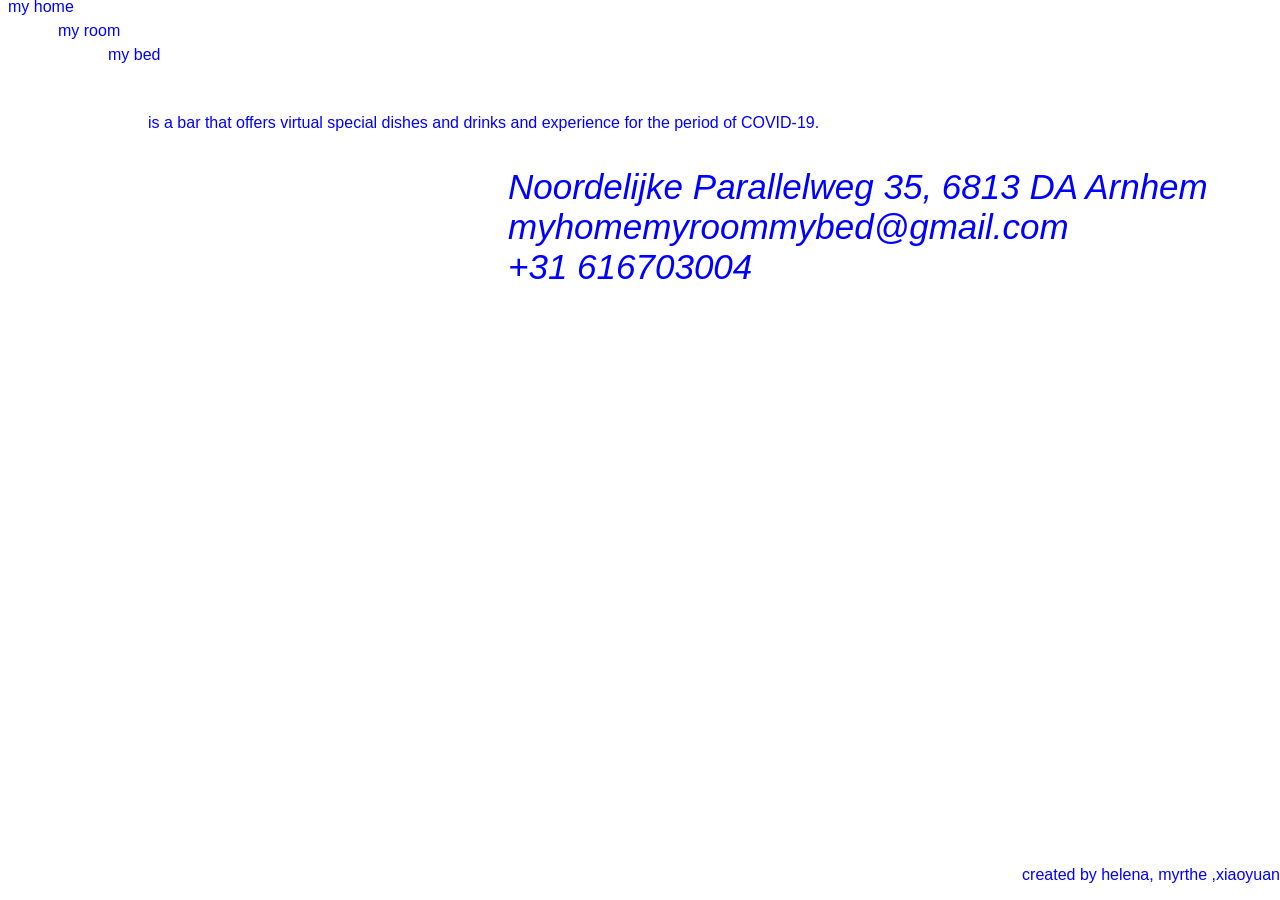
<file: index.html>
<!DOCTYPE html>
<html lang="en" dir="ltr">
  <head><link rel="stylesheet" href="style.css">
    <meta charset="utf-8">
    <title></title>
  </head>
  <body>

    <div class="title">
      <p>my home</p>

      <p>my room</p>

      <p>my bed</p>

    </div>
    <div class="intro">

      <p>is a bar that offers virtual special dishes and drinks and experience for the period of COVID-19.</p>


      <p>Noordelijke Parallelweg 35, 6813 DA Arnhem<br>myhomemyroommybed@gmail.com<br>+31 616703004</p>

        <p>created by helena, myrthe ,xiaoyuan</p>


    </div>

<div class="map">
  <iframe src="https://www.google.com/maps/embed?pb=!1m18!1m12!1m3!1d2457.0980016484223!2d5.889465451191046!3d51.986867379617166!2m3!1f0!2f0!3f0!3m2!1i1024!2i768!4f13.1!3m3!1m2!1s0x47c7a56c07444891%3A0x1a42158b1c1d6b6f!2smy%20home!5e0!3m2!1sen!2snl!4v1590876552611!5m2!1sen!2snl" frameborder="0" style="border:0;" allowfullscreen="" aria-hidden="false" tabindex="0"></iframe>
</div>




  </body>
</html>
</file>
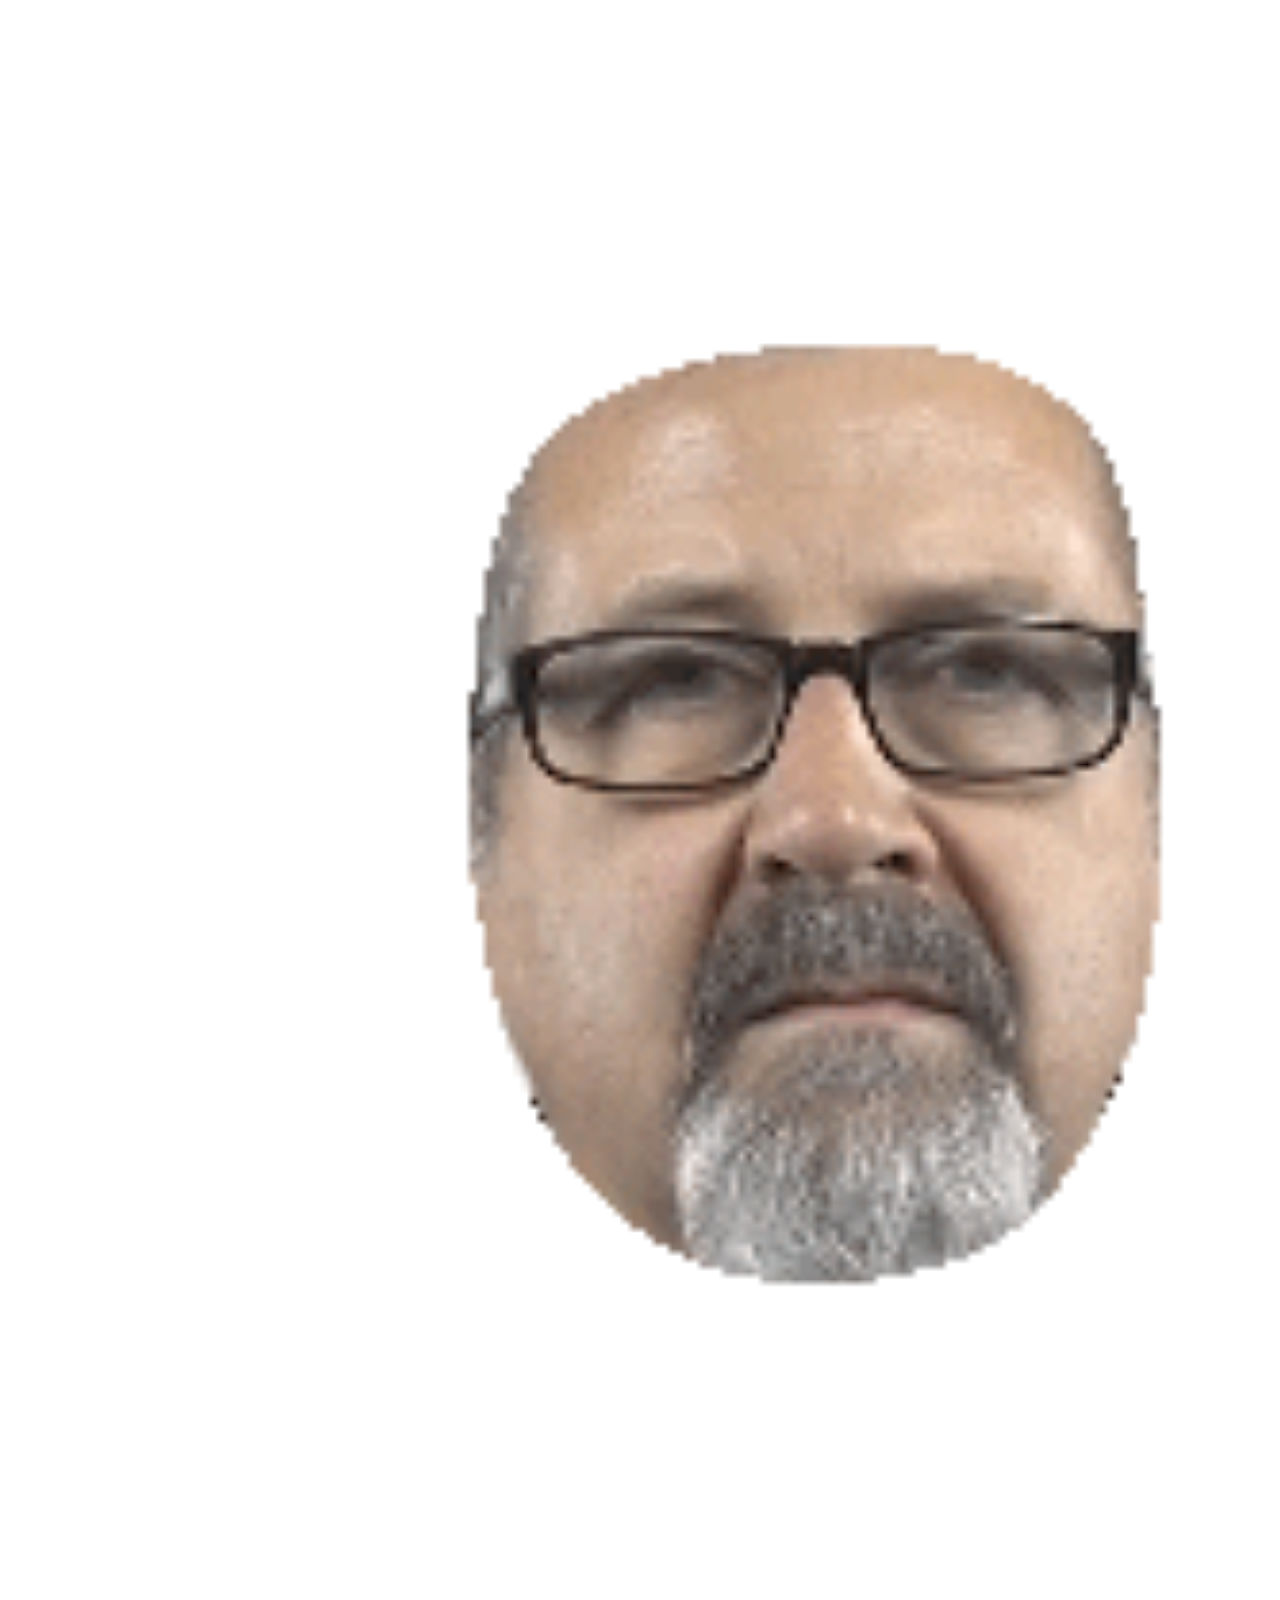
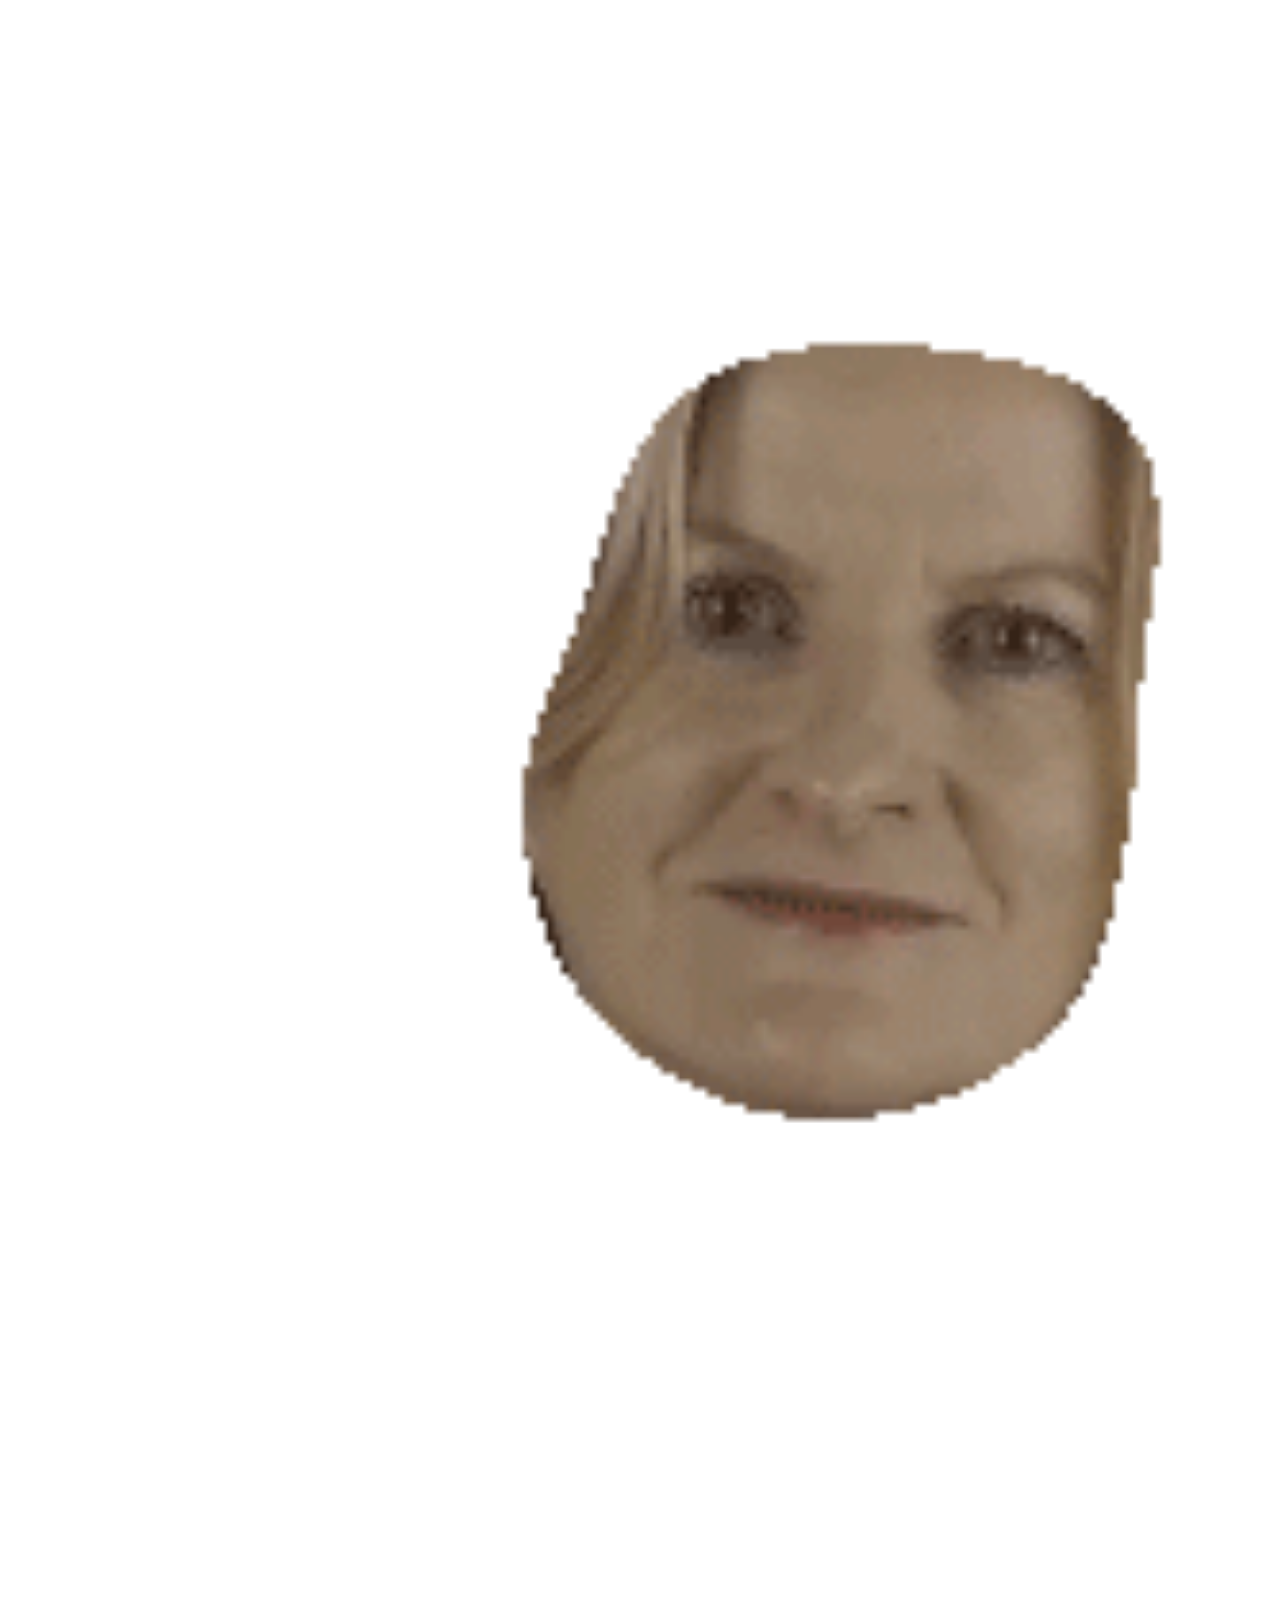
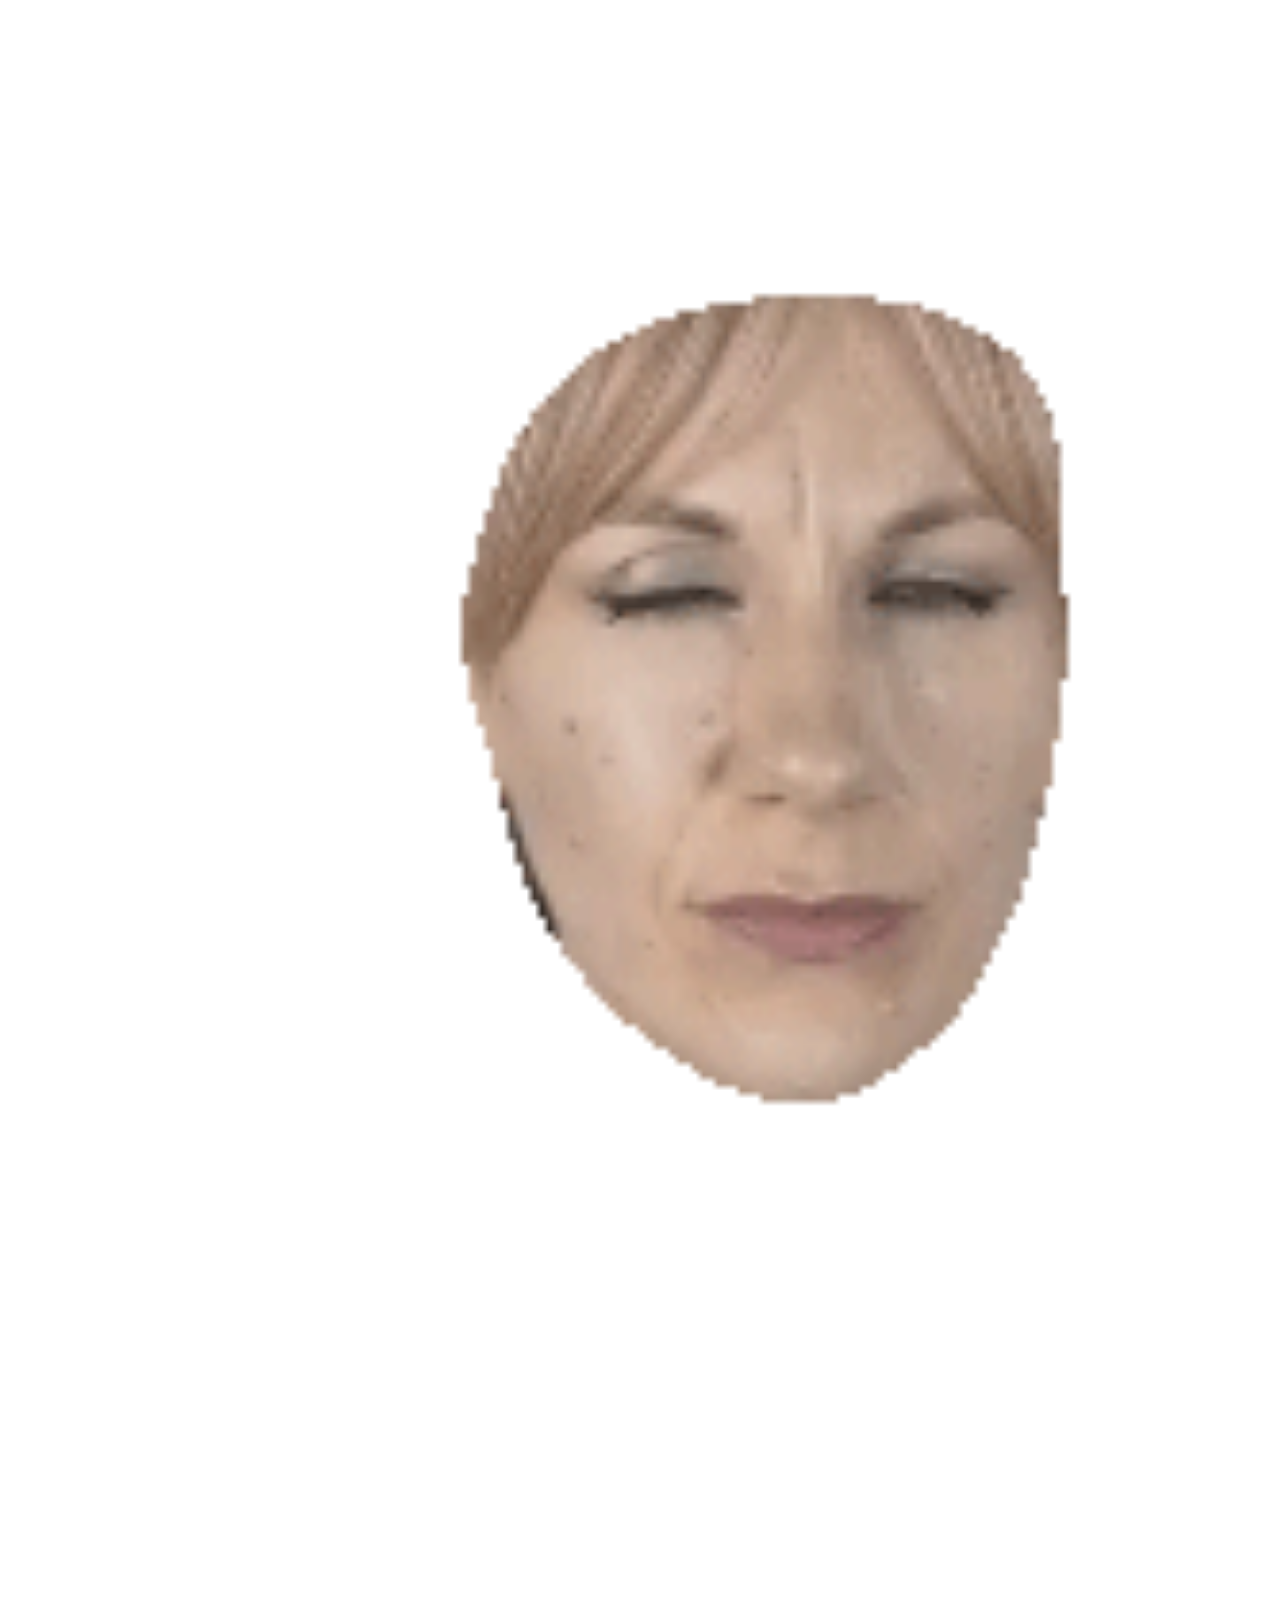
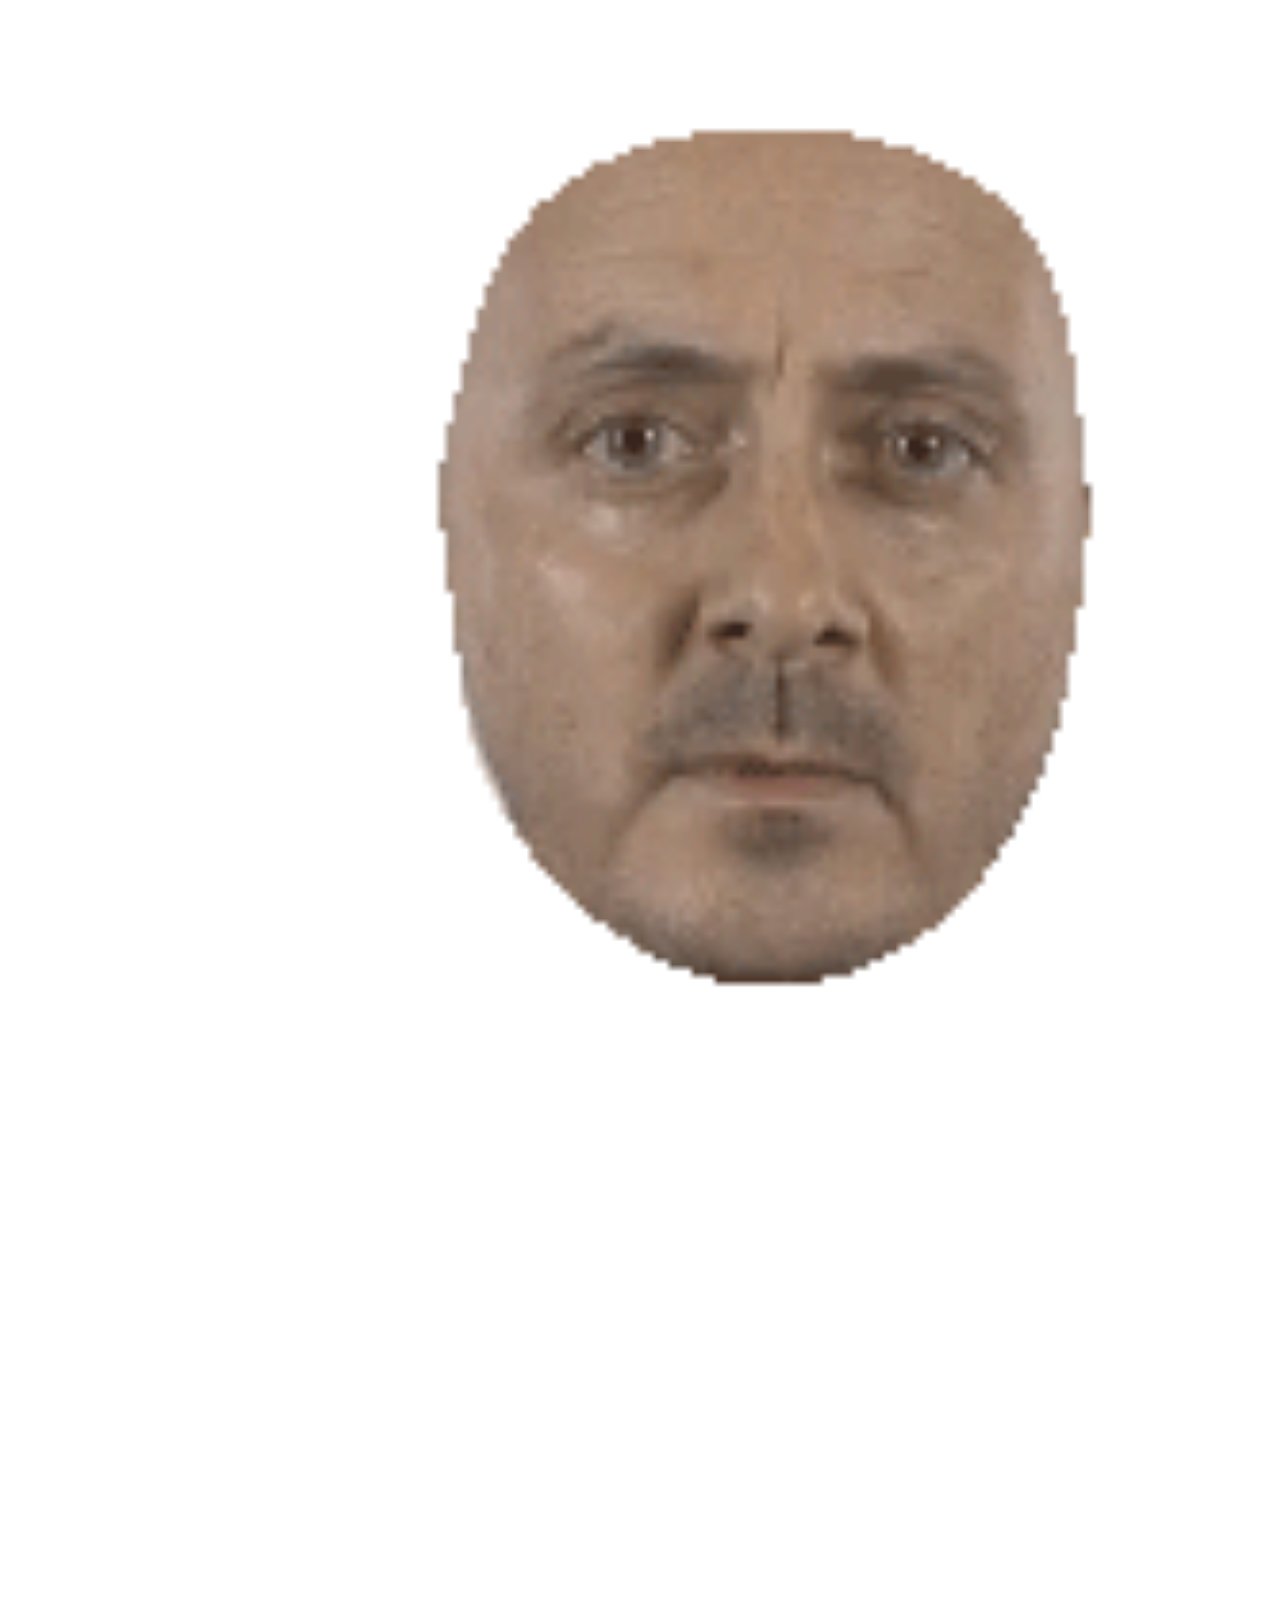
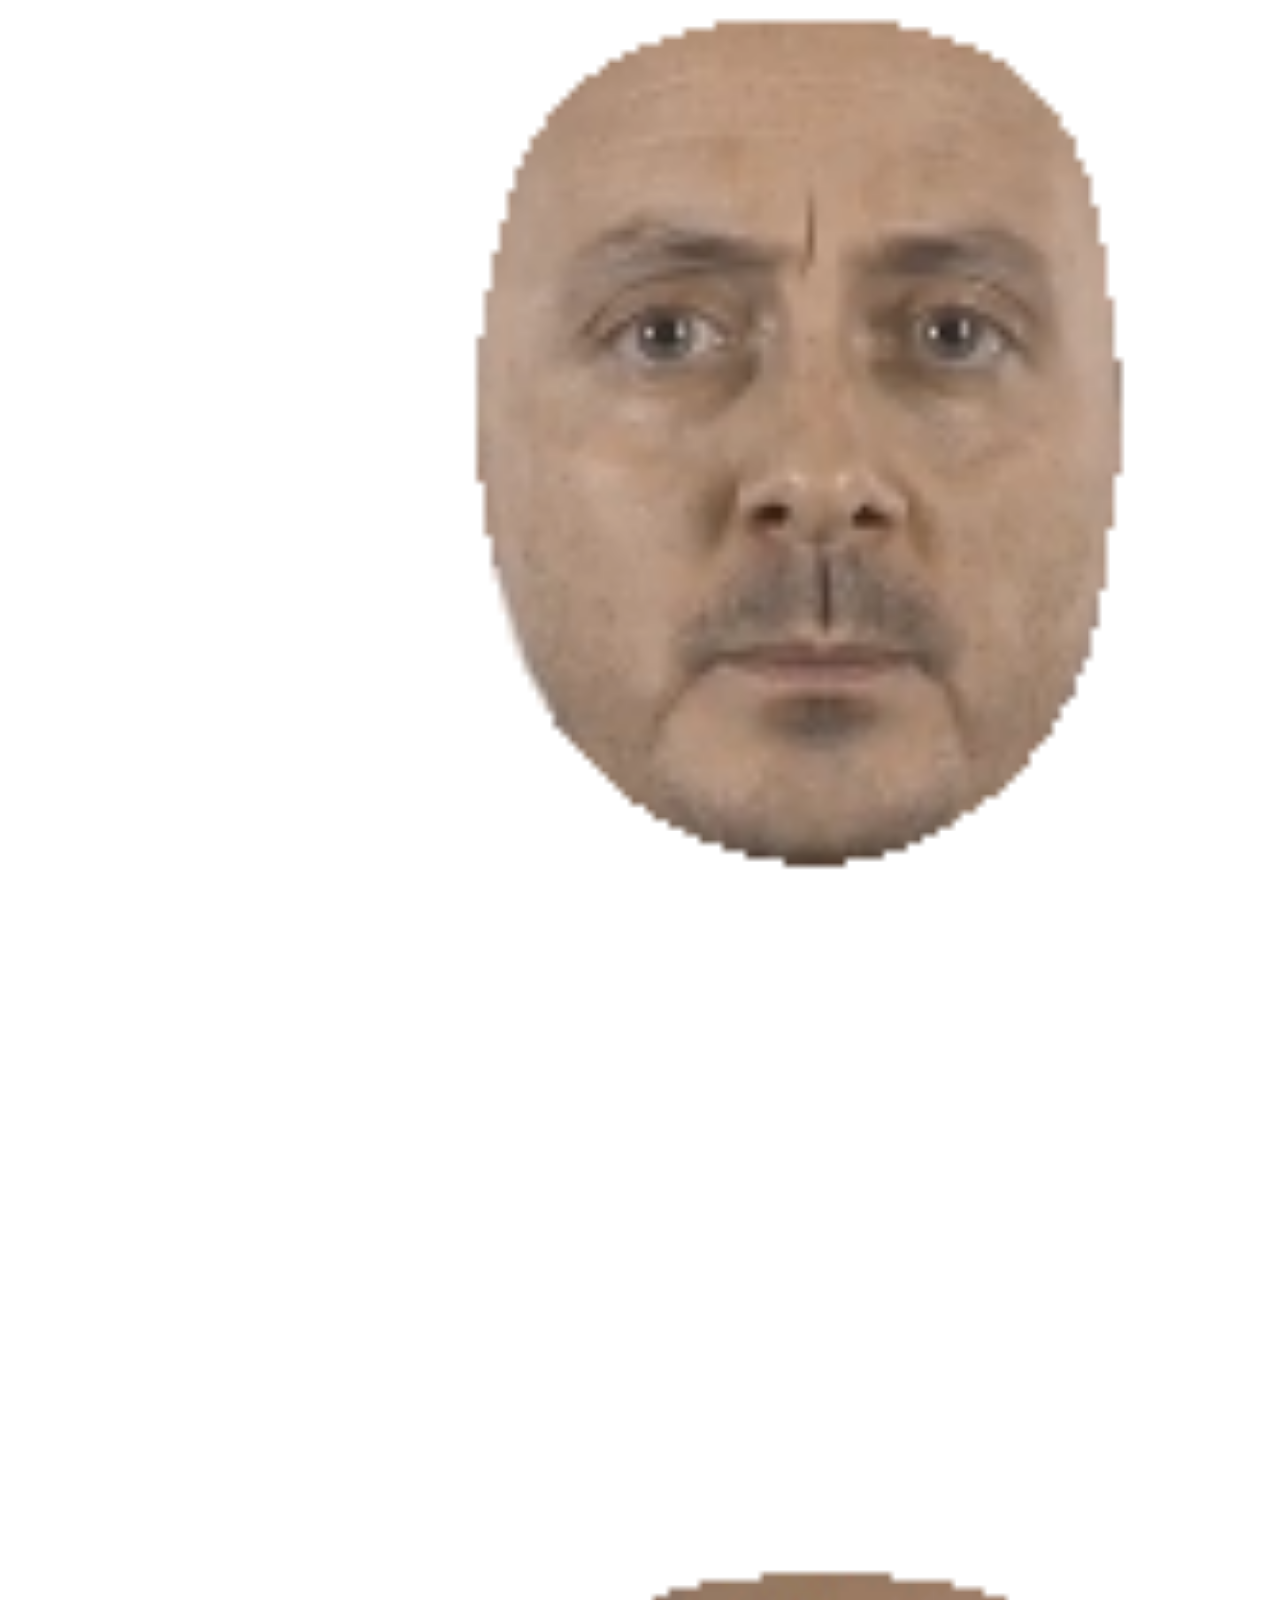
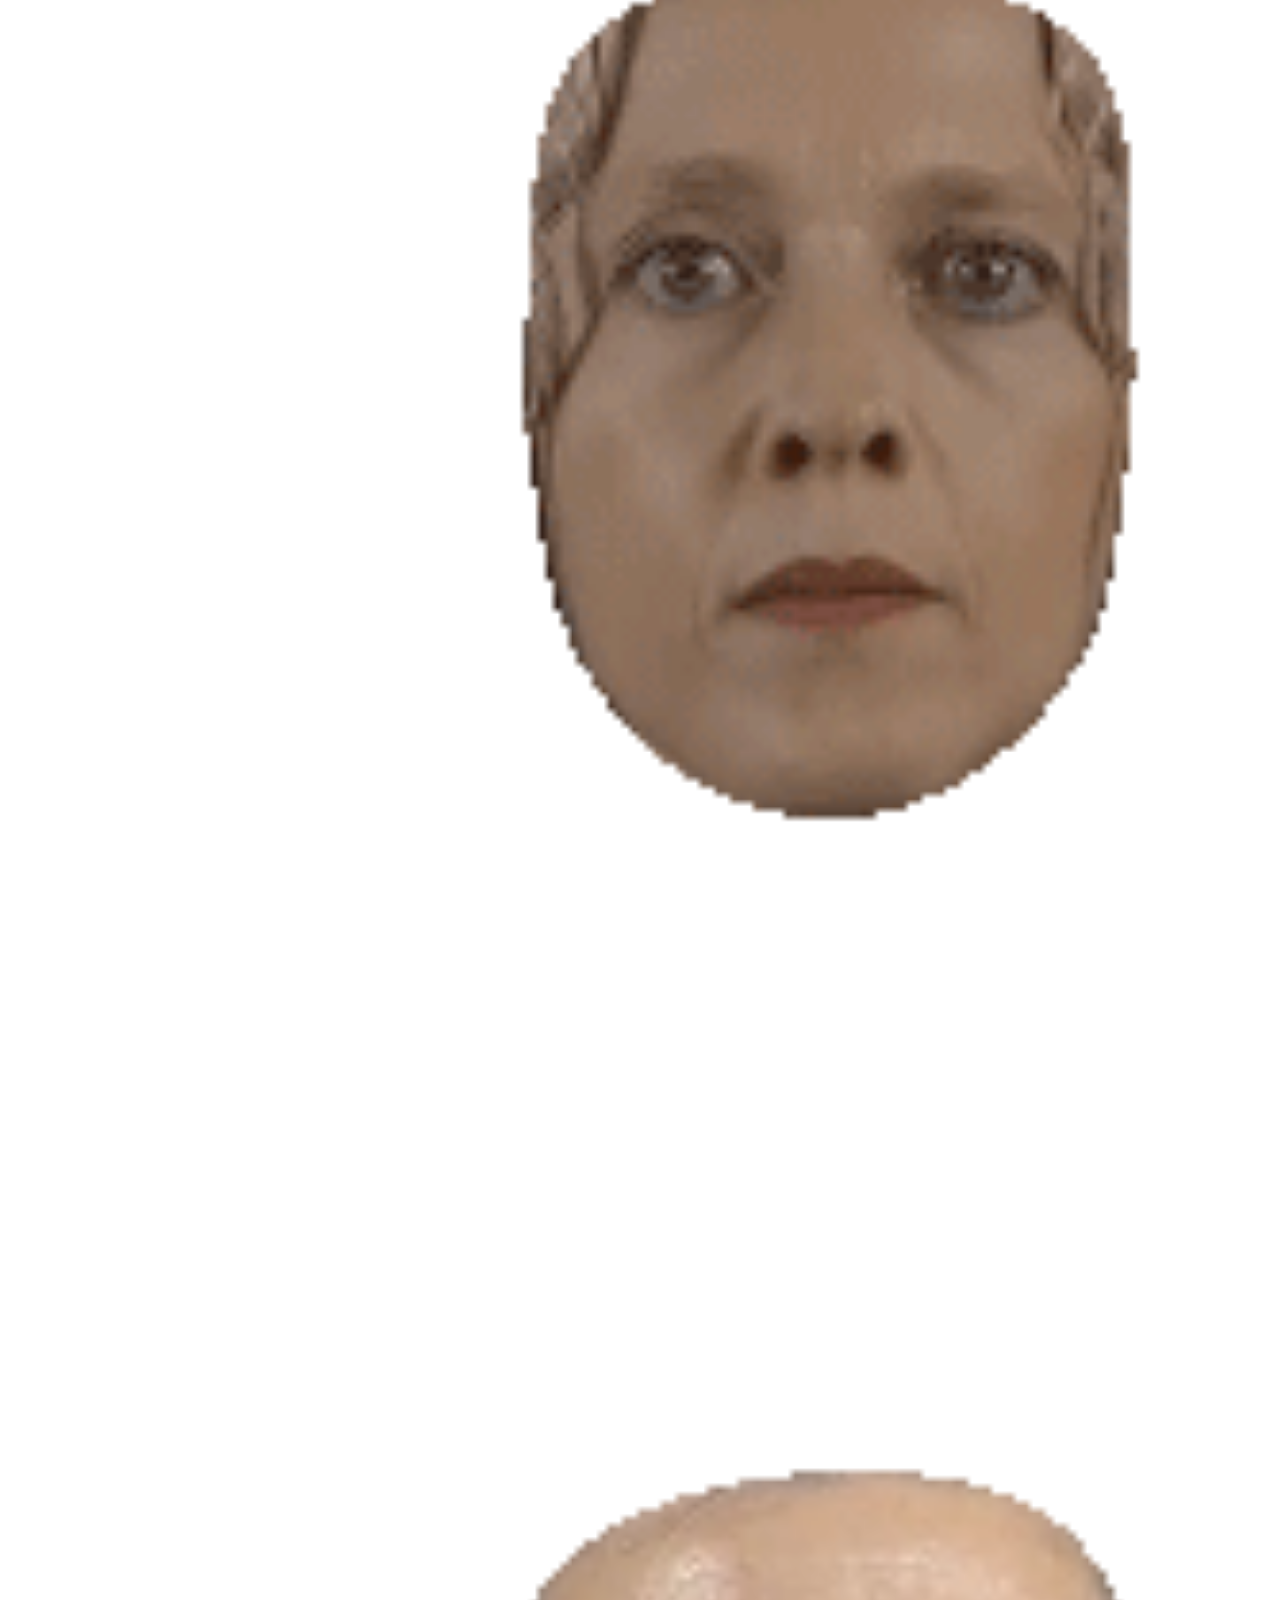
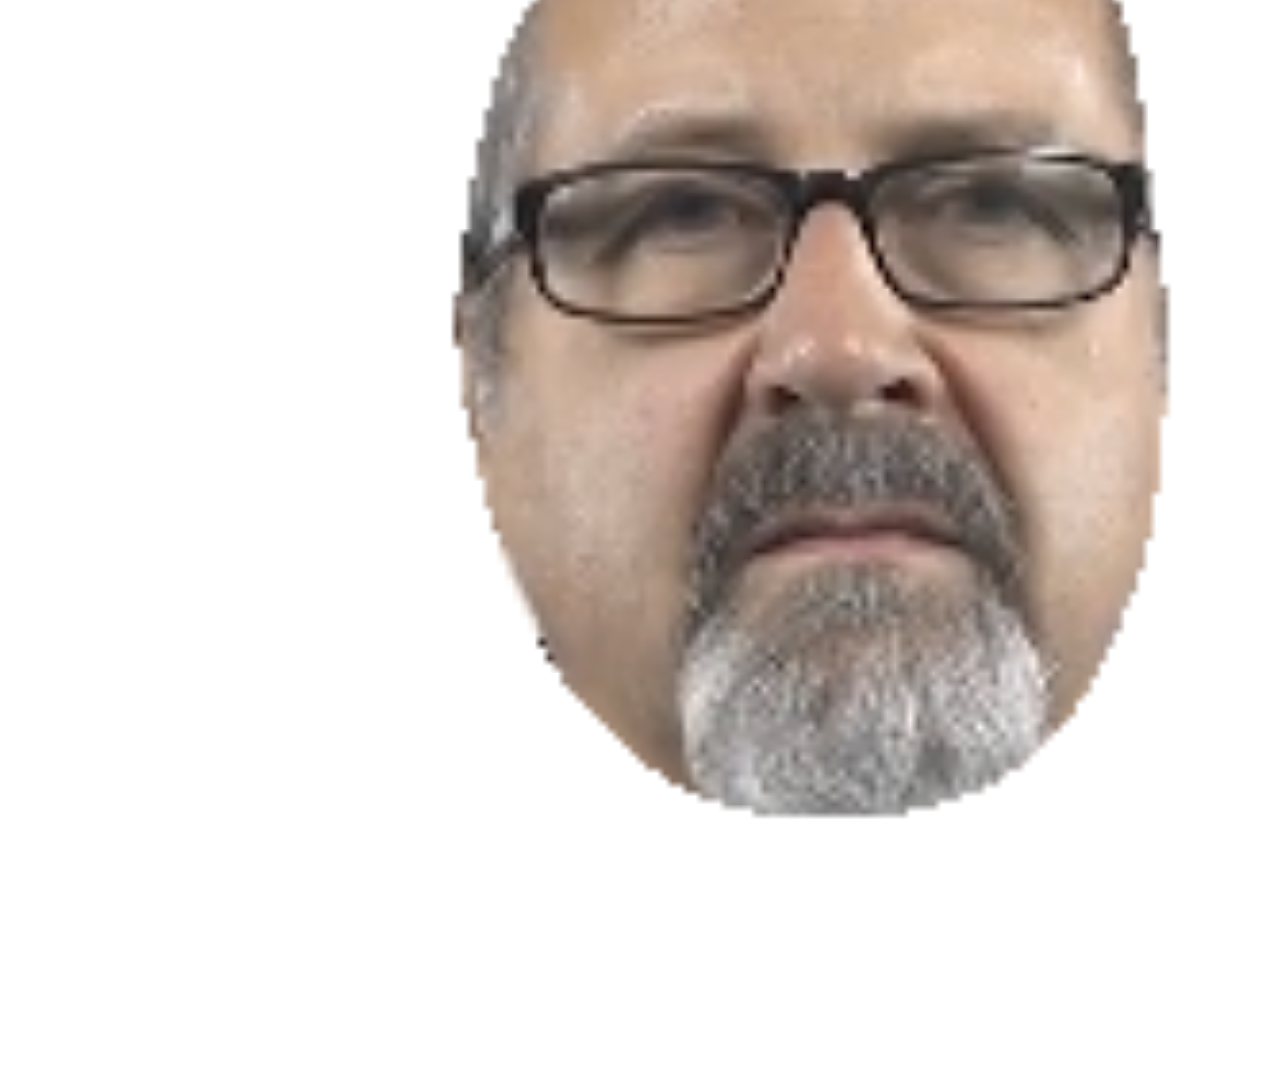
<file: a-b/index.html>
<!DOCTYPE html>
<html lang="en" dir="ltr">
  <head>

    <meta charset="utf-8">
    <title></title>
    <link rel="stylesheet" href="style.css">
  </head>
  <body>
 <div class = "a">
    <img class="static" src ="./png/i.png" value="PLAY" onmouseover="play(1)">
    <audio id="audio1" src="audio/i.mp3" ></audio>

    <img class="active" src ="./gif/i.gif" value="PLAY" onmouseover="play(1)">
    <audio id="audio1" src="audio/i.mp3" ></audio>
    </div>
<div class = "b">
       <img class="static" src ="./png/am.png" value="PLAY" onmouseover="play(2)">
       <audio id="audio2" src="audio/am.mp3" ></audio>

       <img class="active" src ="./gif/am.gif" value="PLAY" onmouseover="play(2)">
       <audio id="audio2" src="audio/am.mp3" ></audio>
</div>

<div class= "c">
          <img class="static" src ="./png/happy.png" value="PLAY" onmouseover="play(3)">
          <audio id="audio3" src="audio/happy.mp3" ></audio>

          <img class="active" src ="./gif/happy.gif" value="PLAY" onmouseover="play(3)">
          <audio id="audio3" src="audio/happy.mp3" ></audio>

</div>

<div calss= "d">
<img class="static" src ="./png/that.png" value="PLAY" onmouseover="play(4)">
<audio id="audio4" src="audio/that.mp3" ></audio>

<img class="active" src ="./gif/that.gif" value="PLAY" onmouseover="play(4)">
<audio id="audio4" src="audio/that.mp3" ></audio>
</div>

<div calss= "g">
<img class="static" src ="./png/you.png" value="PLAY" onmouseover="play(7)">
<audio id="audio7" src="audio/you.mp3" ></audio>

<img class="active" src ="./gif/you.gif" value="PLAY" onmouseover="play(7)">
<audio id="audio7" src="audio/you.mp3" ></audio>
</div>

<div calss= "e">
<img class="static" src ="./png/are.png" value="PLAY" onmouseover="play(5)">
<audio id="audio5" src="audio/are.mp3" ></audio>

<img class="active" src ="./gif/are.gif" value="PLAY" onmouseover="play(5)">
<audio id="audio5" src="audio/are.mp3" ></audio>
</div>

<div calss= "f">
<img class="static" src ="./png/here.png" value="PLAY" onmouseover="play(6)">
<audio id="audio6" src="audio/here.mp3" ></audio>

<img class="active" src ="./gif/here.gif" value="PLAY" onmouseover="play(6)">
<audio id="audio6" src="audio/here.mp3" ></audio>
</div>


  <script  src="sound.js"></script>
</body>
</file>
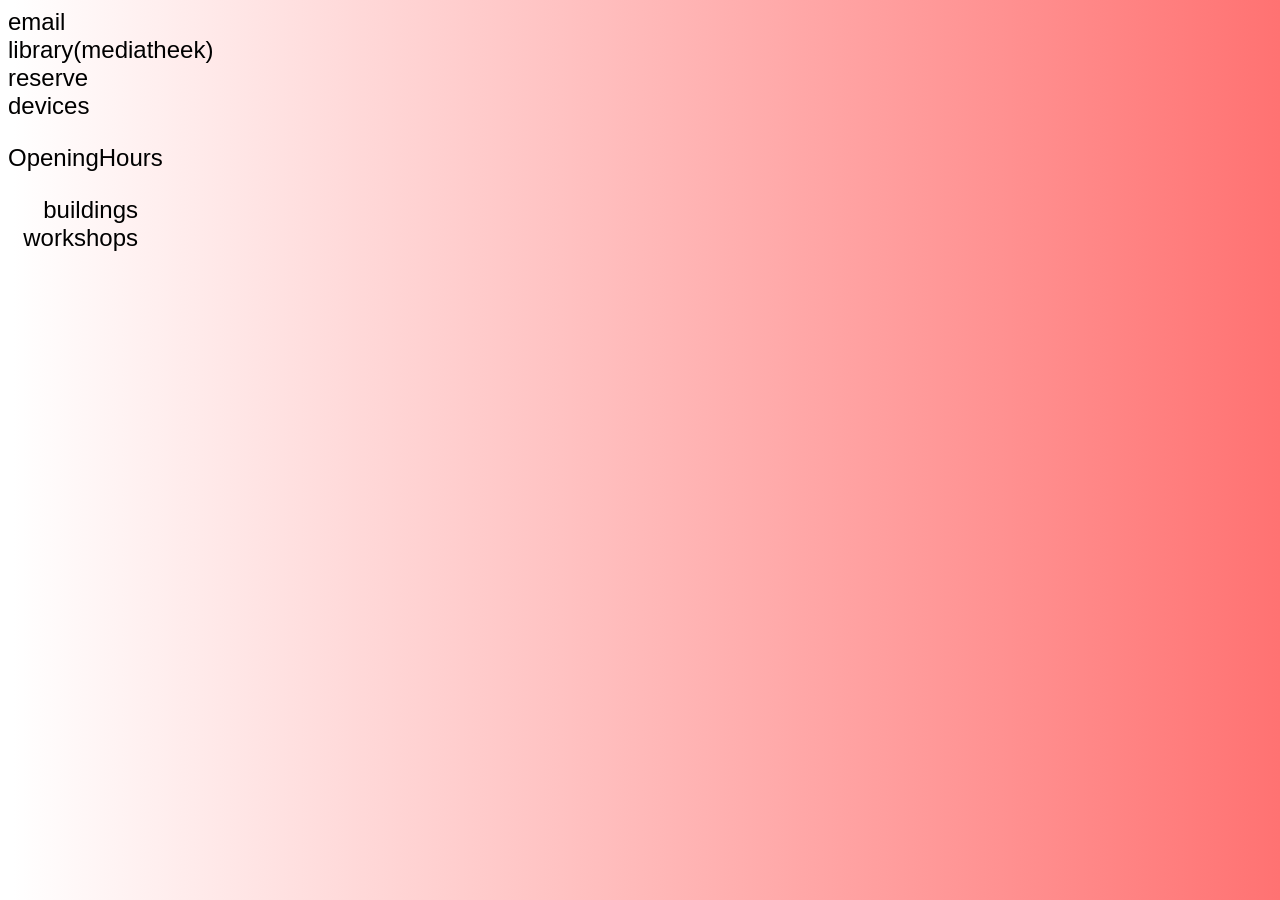
<file: artezinfo/index.html>
<!DOCTYPE html>
<html lang="en" dir="ltr">
  <head>
    <meta charset="utf-8">
    <title>ArtEZ info</title>
    <link rel="stylesheet" href="mystyle.css">
  </head>
  <body>
   <div class="nav">
     <a href="webmail.artez.nl">email</a>
     <a href="">library(mediatheek)</a>
     <a href="">reserve devices</a>

   </div>
   <div class="schedules">
     <p>OpeningHours</p>
     <a href="#">buildings</a>
     <a href="">workshops</a>

   </div>

  </body>
</html>
</file>
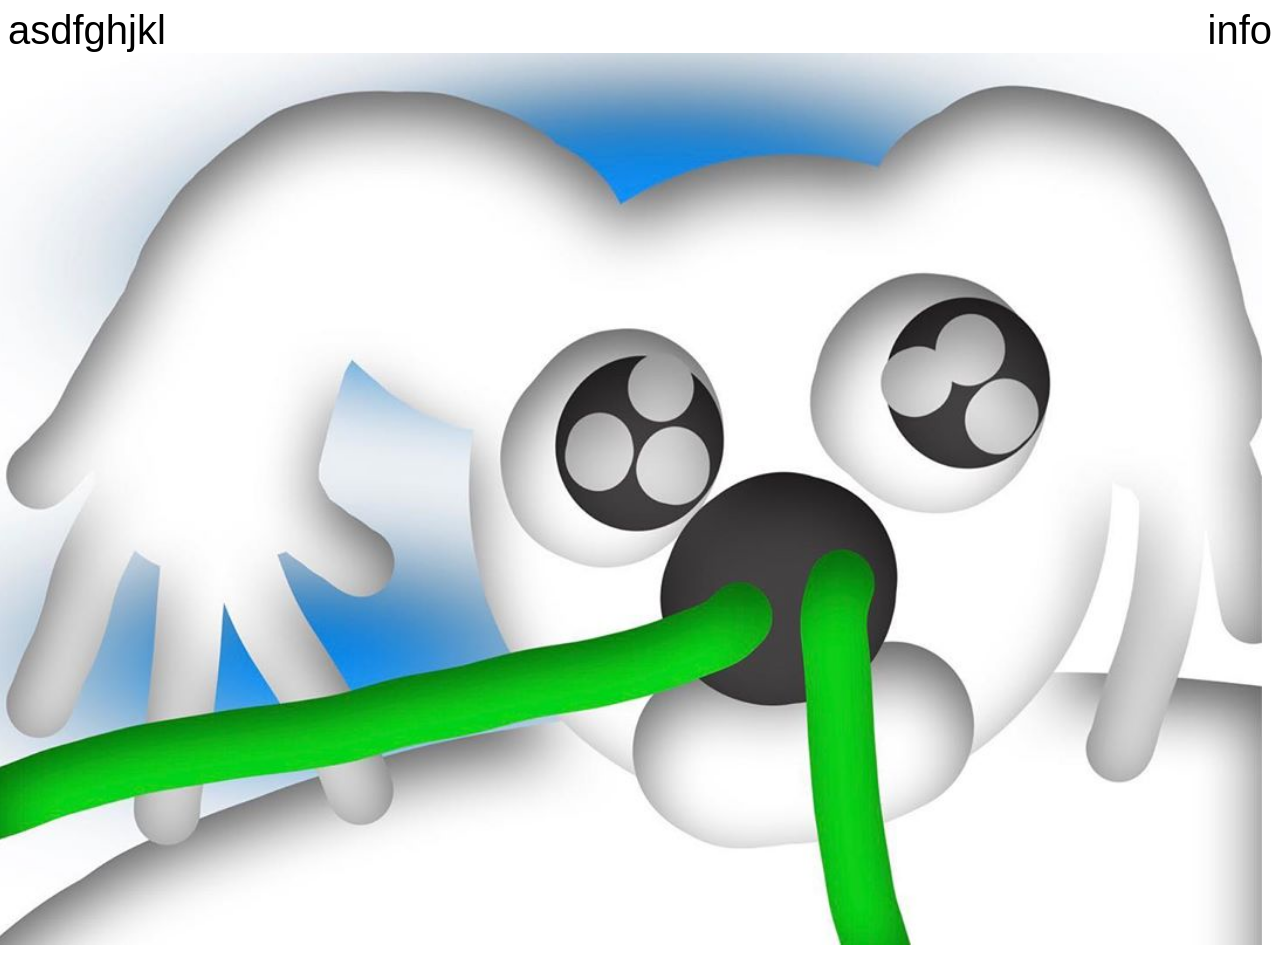
<file: asdfghjkl/index.html>
<!DOCTYPE html>
<html lang="en" dir="ltr">
  <head>
    <meta charset="utf-8">
    <title>asdfghjkl LAB </title>
    <link rel="stylesheet" href="style.css">
  </head>
  <body>
    <div class="nav">
      <a href="">asdfghjkl</a>
      <a class="right" href="info.html">info</a>

    </div>
<div class="works">
  <img src="i/3.jpg">

</div>


    </div>
  </body>
</html>
</file>
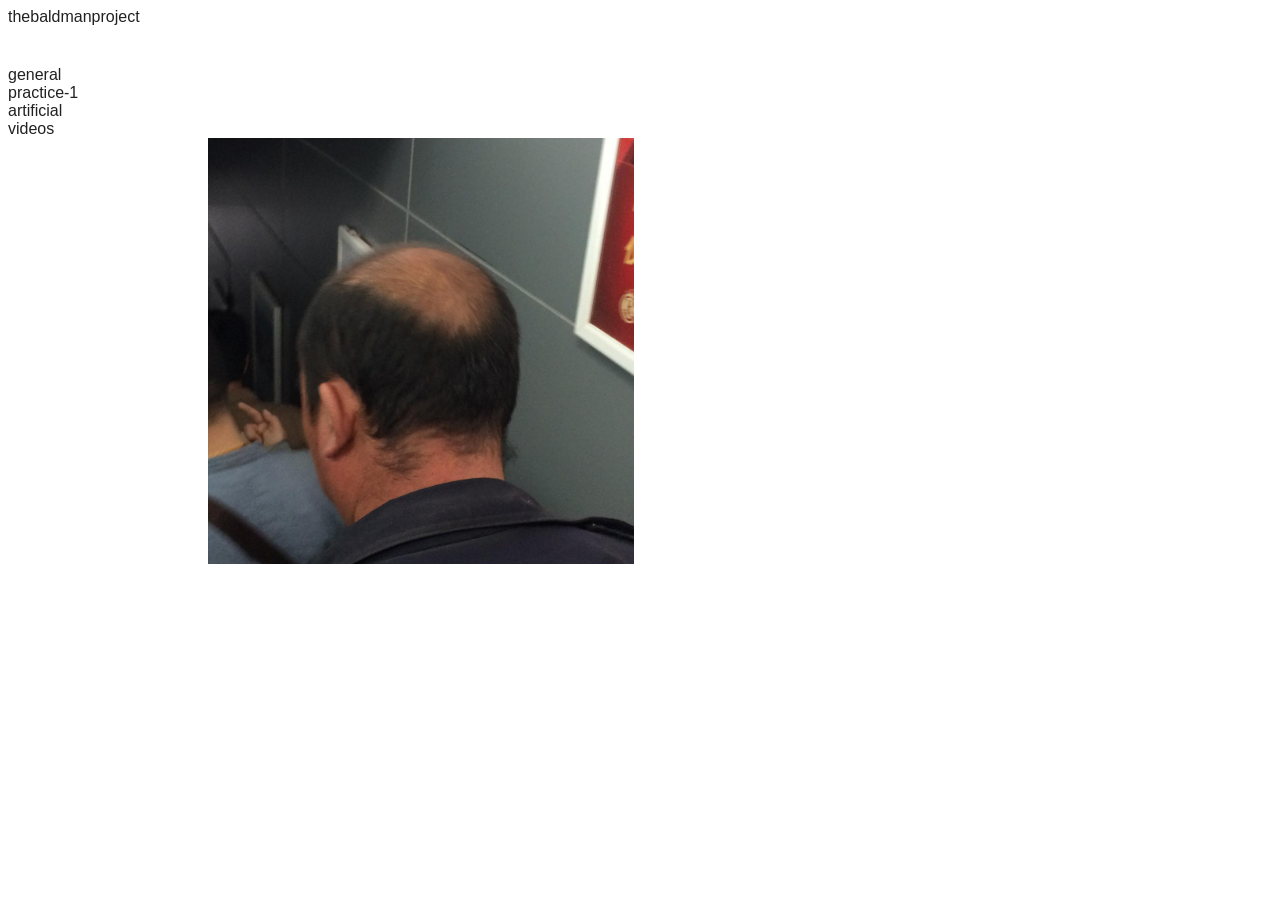
<file: baldmanproject/index.html>
<!DOCTYPE html>
<html lang="en" dir="ltr">
  <head>
    <link rel="stylesheet" href="style.css">
    <meta charset="utf-8">
    <title>thebaldmanproject</title>
  </head>
  <body>
    <div class="title">
      <a href="">thebaldmanproject</a>
      </div>
    <div class="nav">
      <a href="general.html">general</a>
      <a href="practice-1.html">practice-1</a>
      <a href="artificial.html">artificial</a>
      <a href="">videos</a>
      </div>
      <div class="content">
        <img src="i/1.jpg">
      </div>

  </body>
</html>
</file>
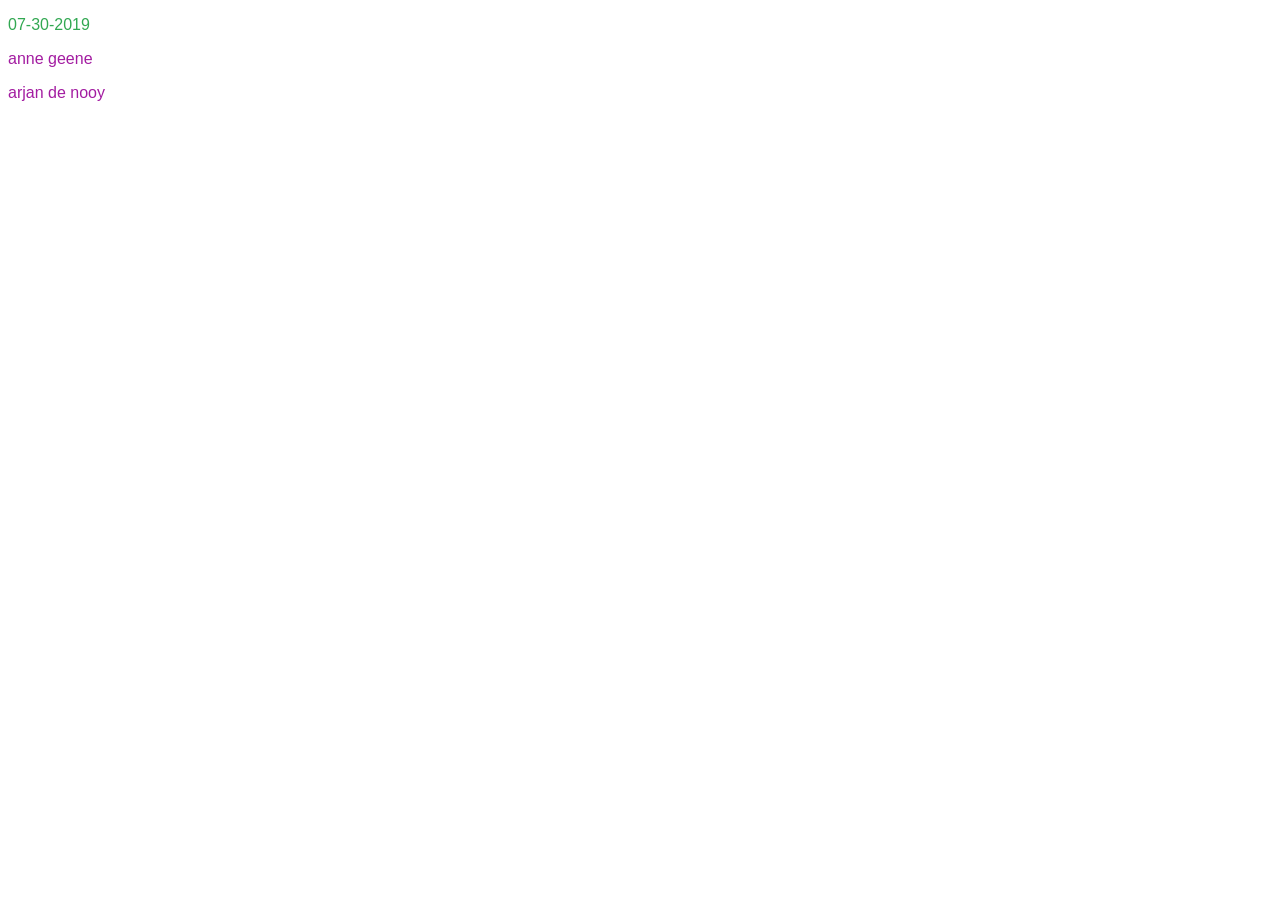
<file: diary/index.html>
<!DOCTYPE html>
<html lang="en" dir="ltr">
  <head>
    <link rel="stylesheet" href="style.css">
    <meta charset="utf-8">
    <title>my daily research</title>
  </head>
  <body>
<div class="time">
  <p>07-30-2019</p>
  </div>
  <div class="content">
    <p>anne geene</p>
    <p>arjan de nooy</p>

  </div>

  </body>
</html>
</file>
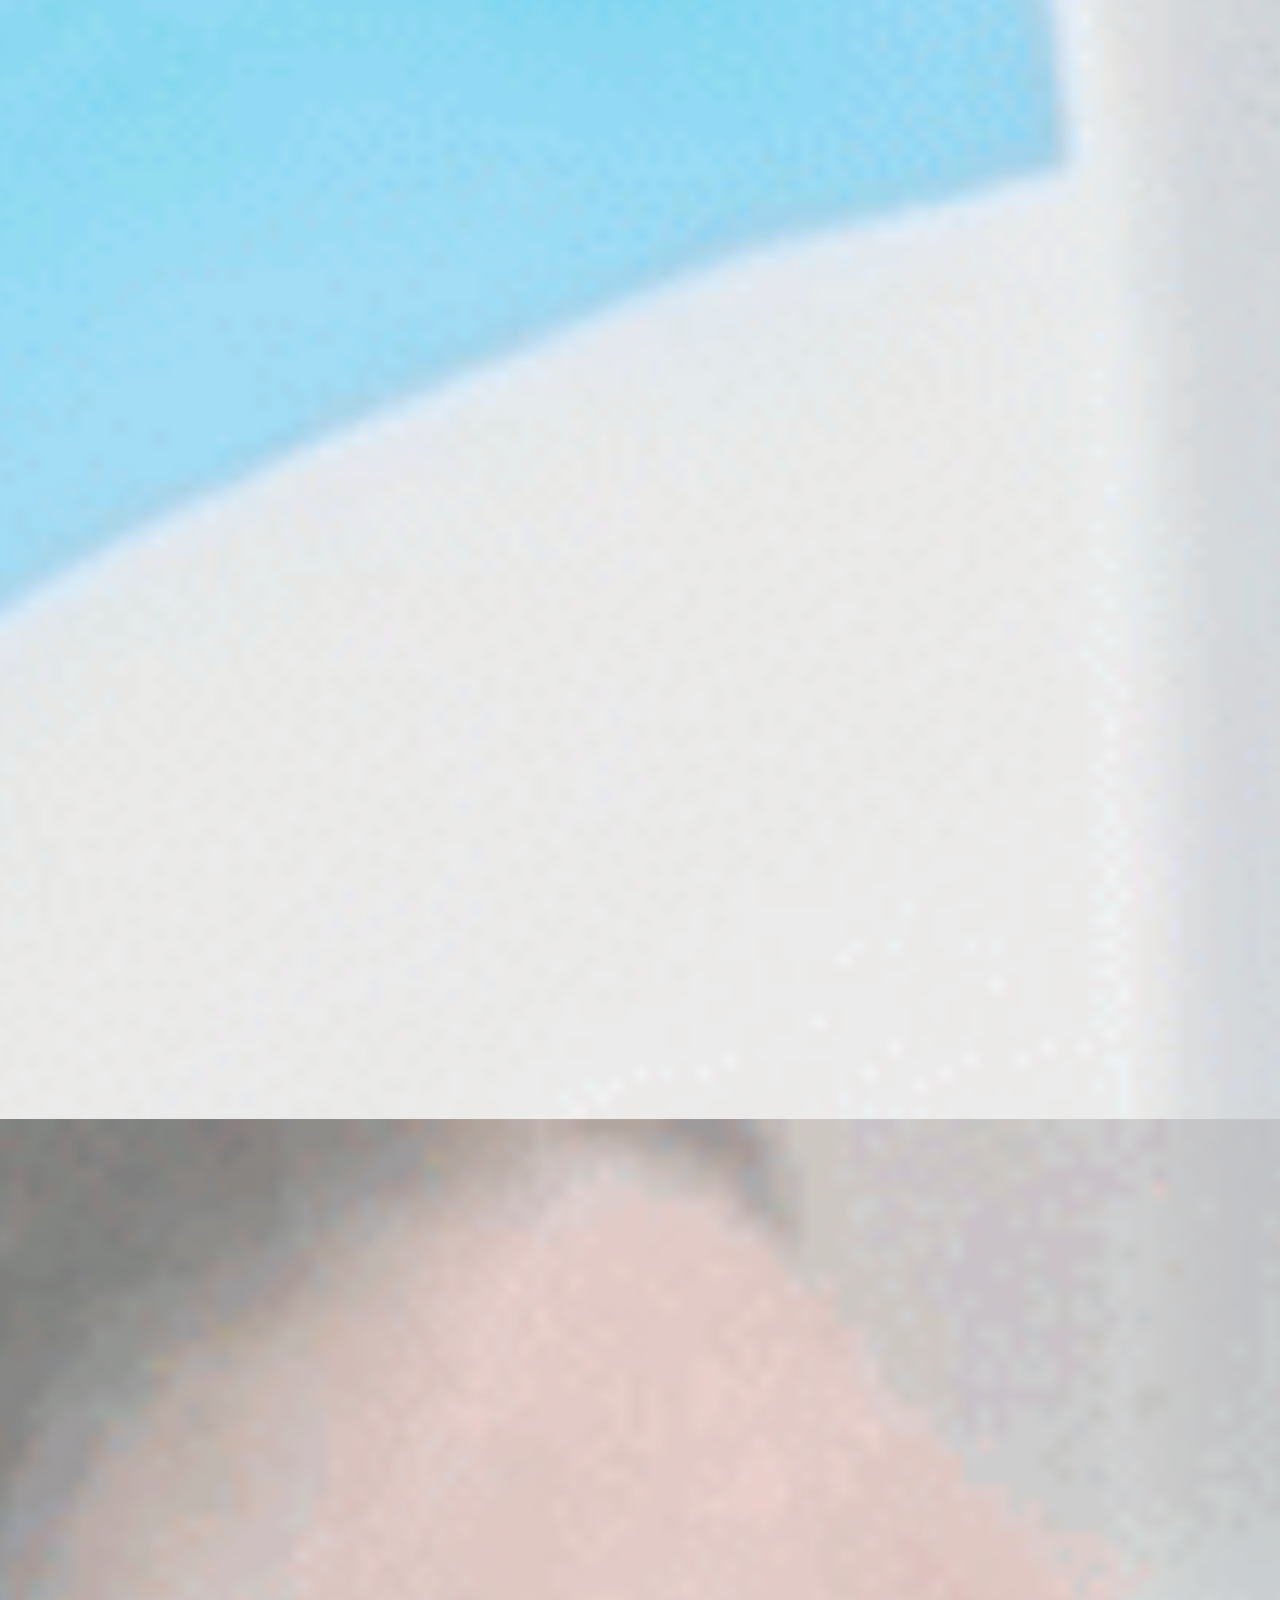
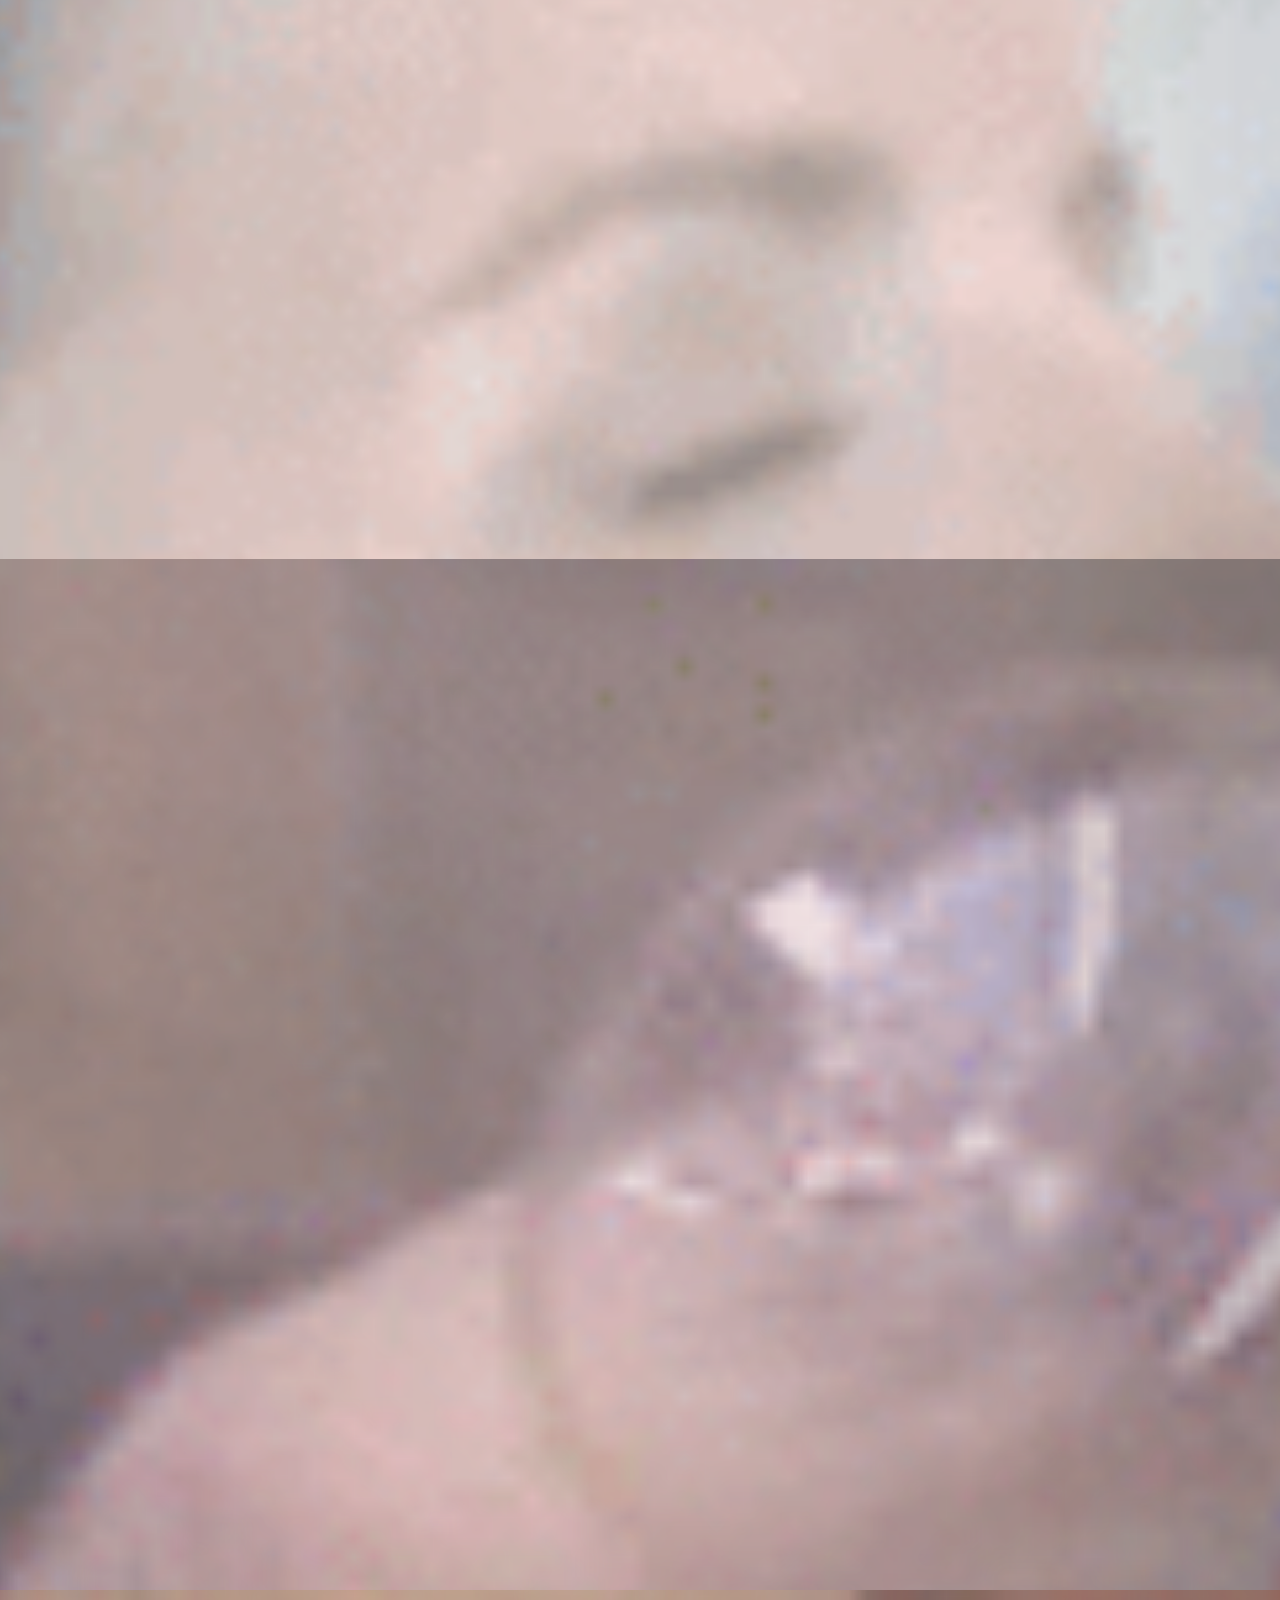
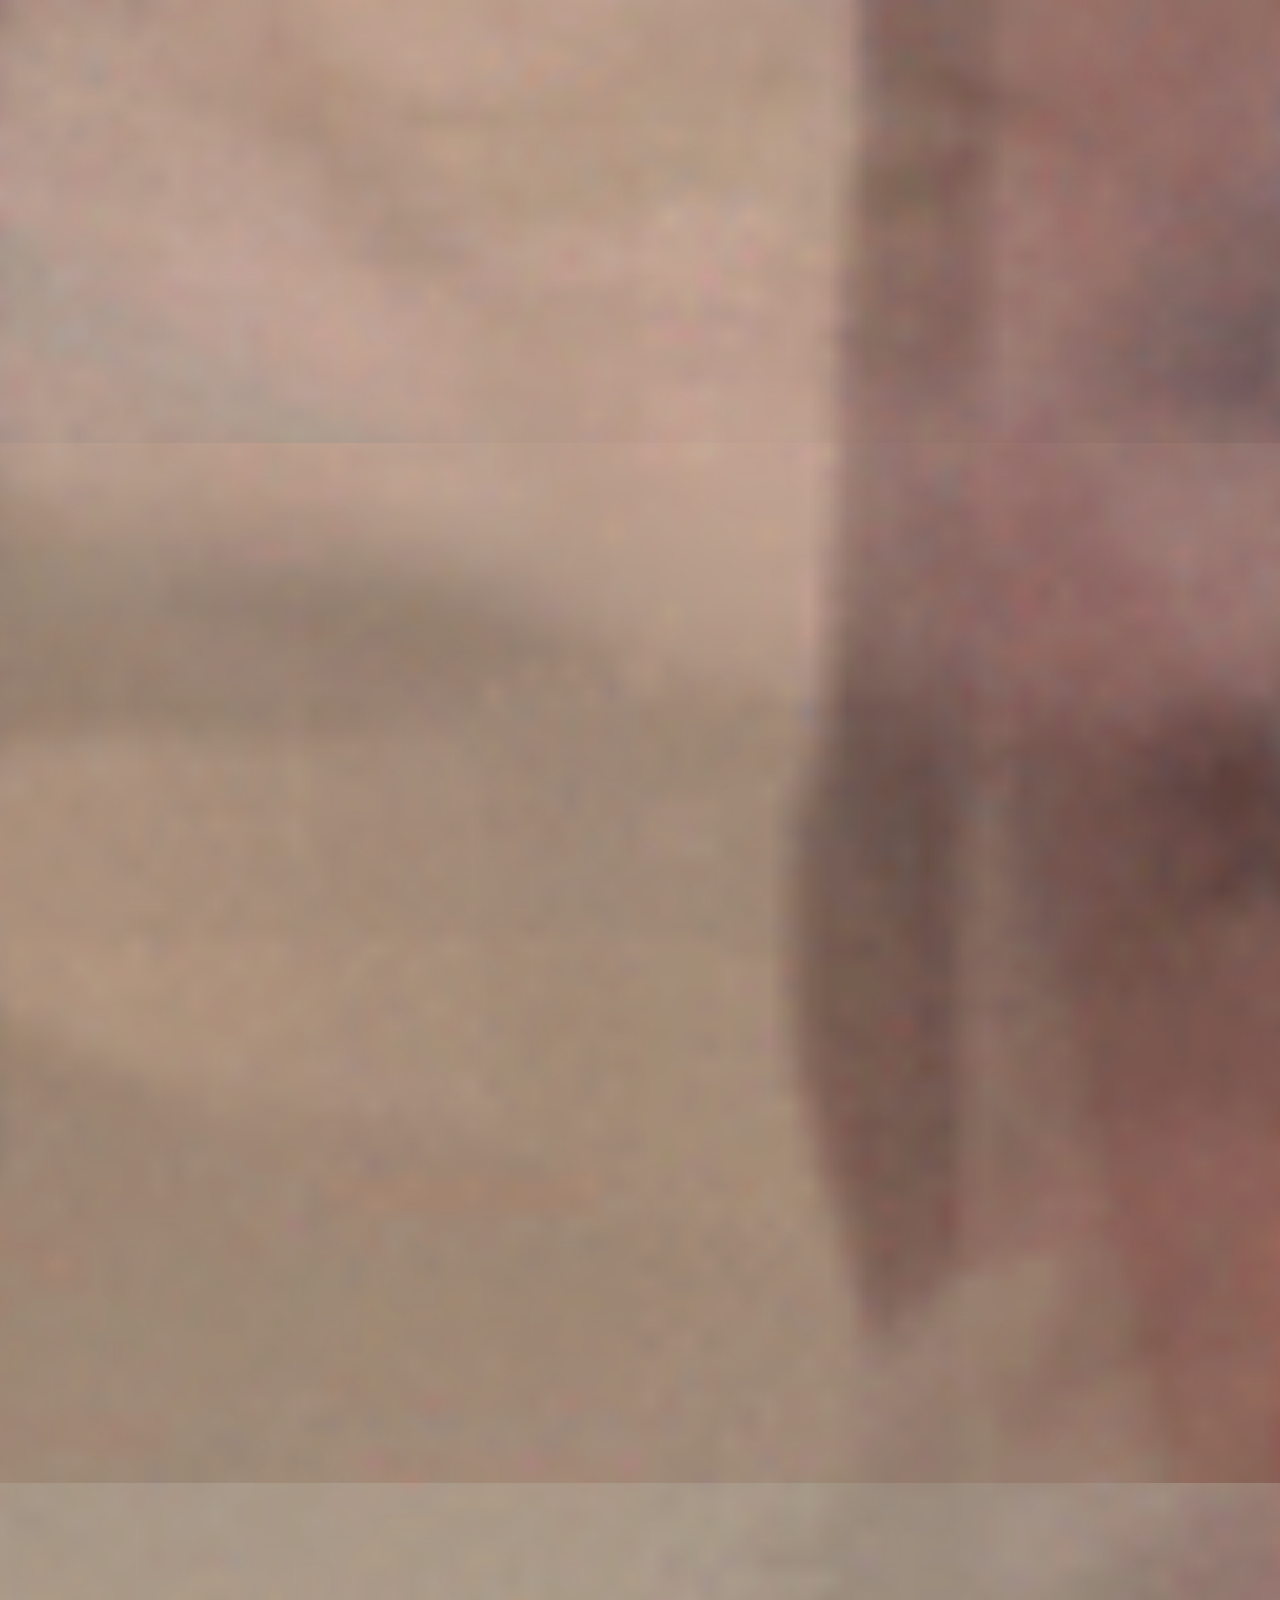
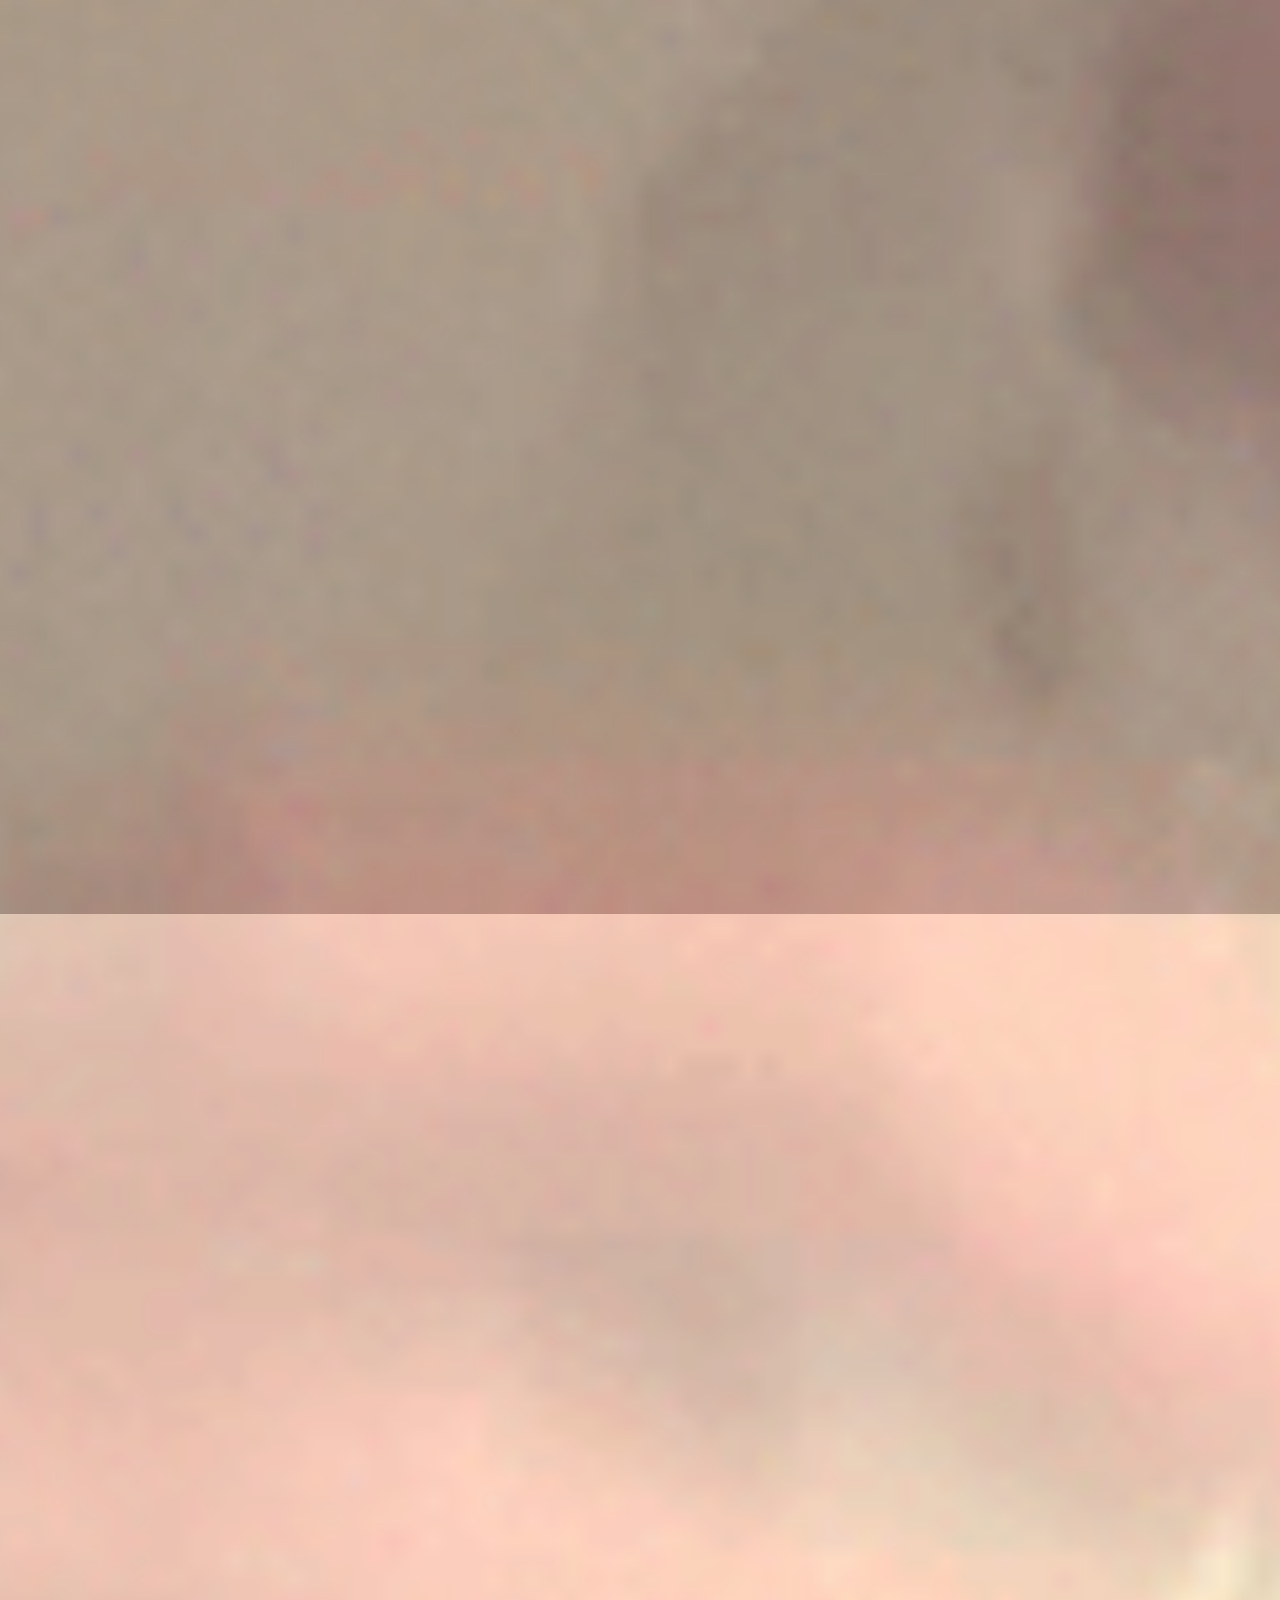
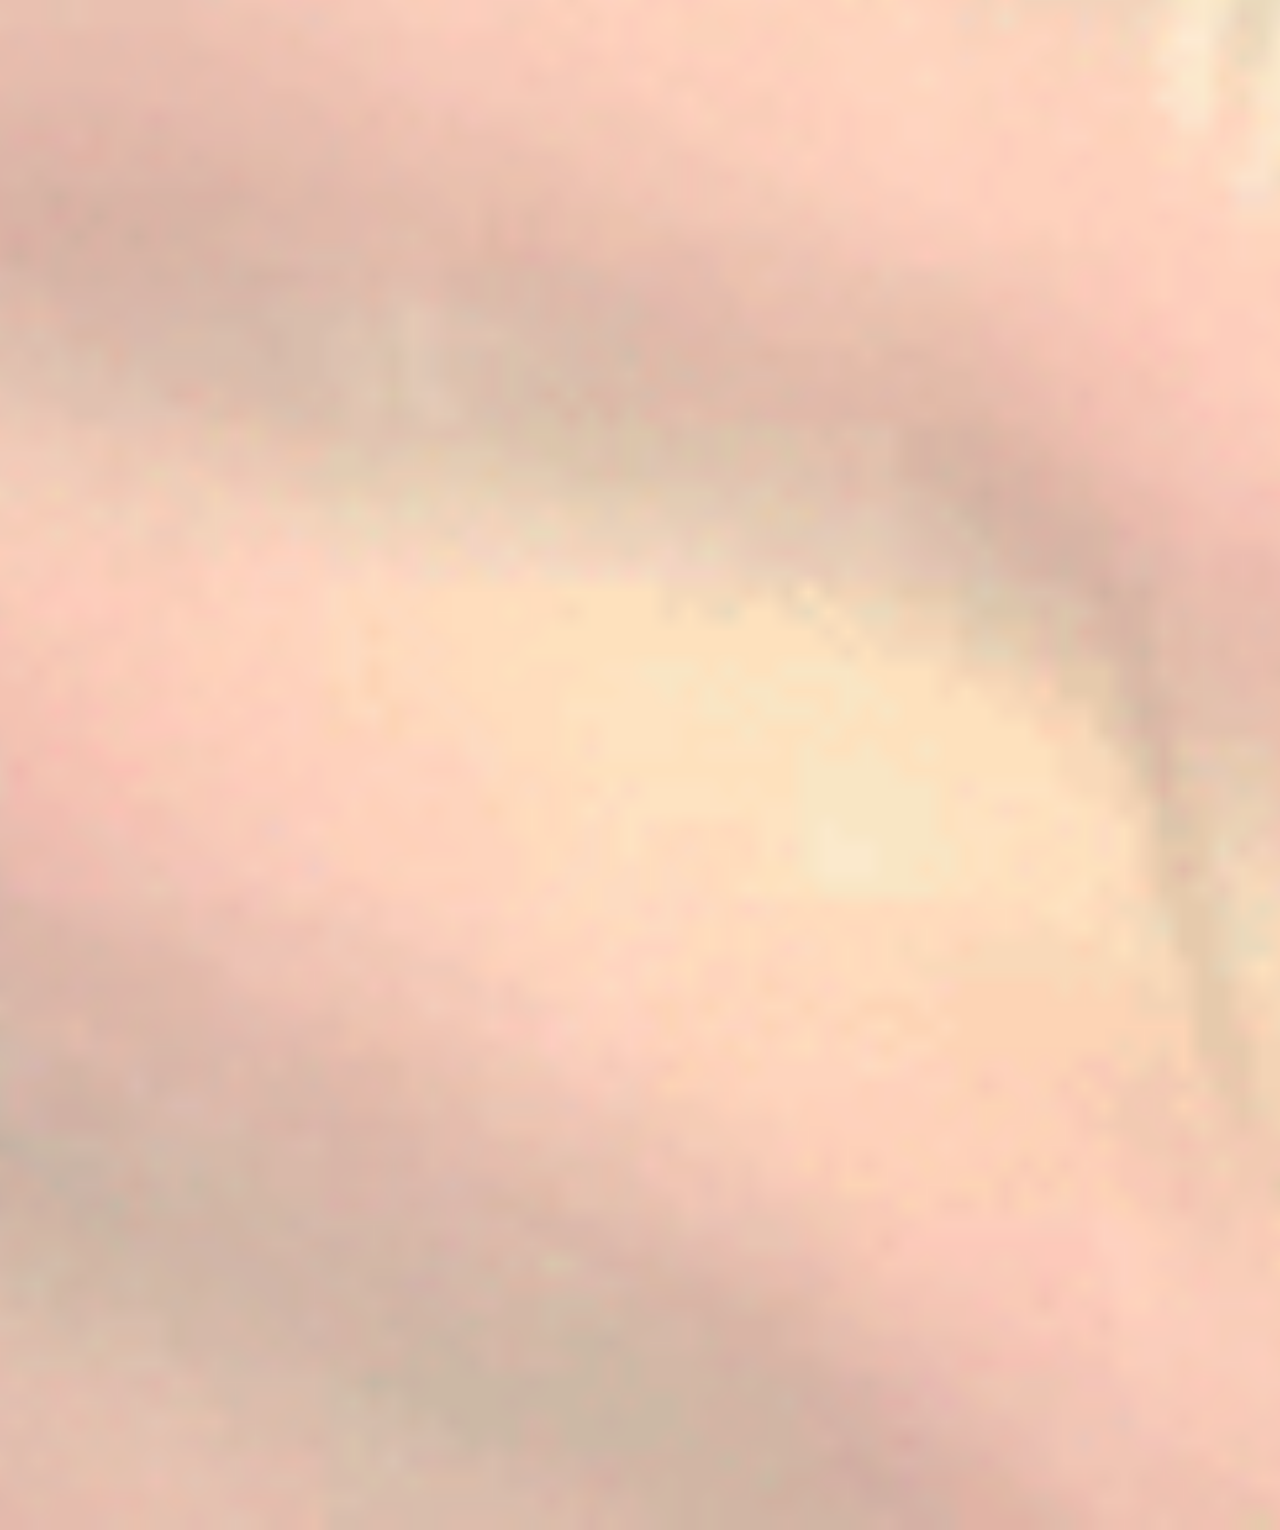
<file: gifs/index.html>
<!DOCTYPE html>
<html lang="en" dir="ltr">
  <head>
    <meta charset="utf-8">
    <title></title>
    <link rel="stylesheet" href="style.css">
  </head>
  <body>
    <img src="i/tenor.gif">
    <img src="i/2.gif">
    <img src="i/3.gif">
    <img src="i/4.gif">

  </body>
</html>
</file>
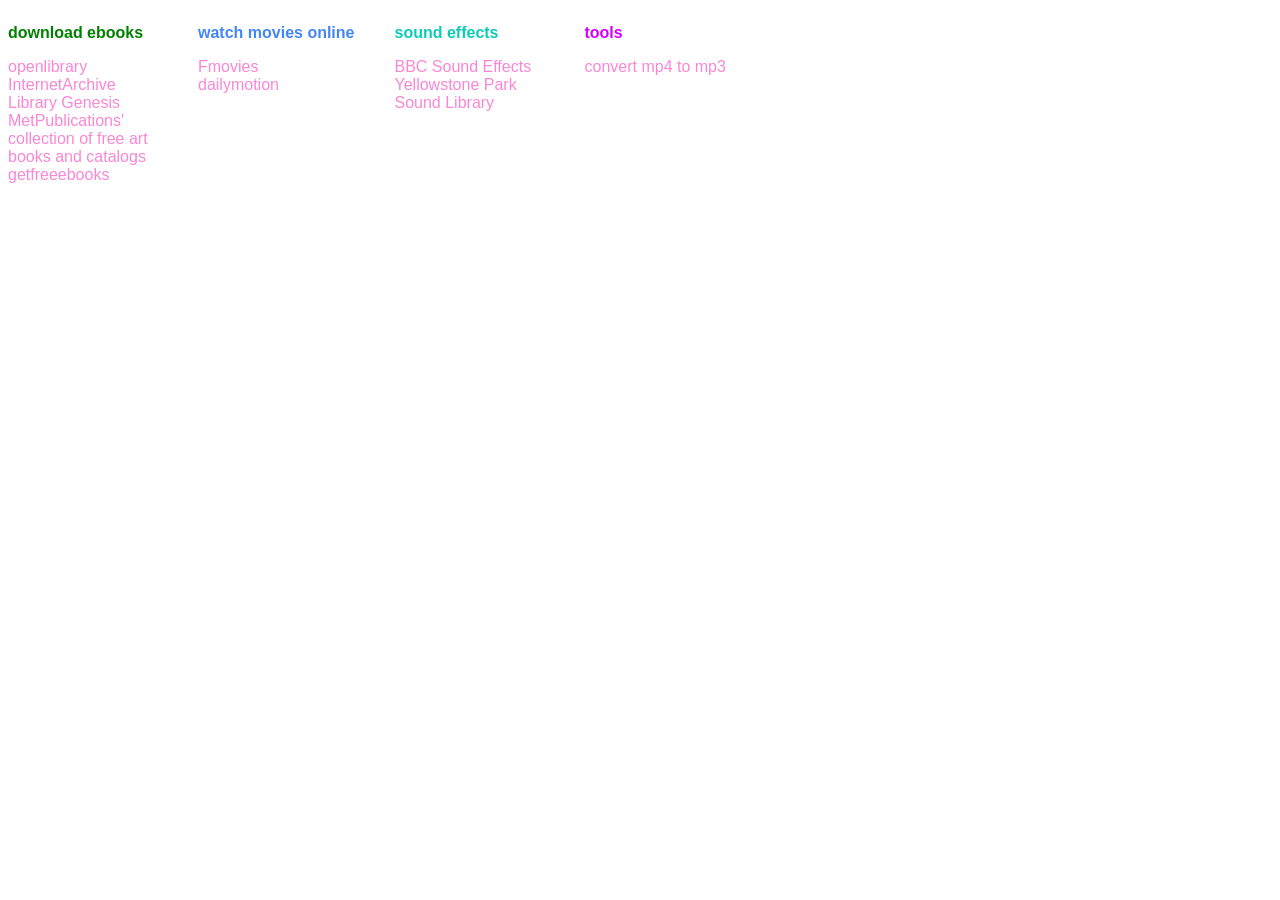
<file: guide/index.html>
<!DOCTYPE html>
<html lang="en" dir="ltr">
  <head>
    <!-- Global site tag (gtag.js) - Google Analytics -->
<script async src="https://www.googletagmanager.com/gtag/js?id=UA-122338794-2"></script>
<script>
  window.dataLayer = window.dataLayer || [];
  function gtag(){dataLayer.push(arguments);}
  gtag('js', new Date());

  gtag('config', 'UA-122338794-2');
</script>

    <script async src="https://pagead2.googlesyndication.com/pagead/js/adsbygoogle.js"></script>
<script>
  (adsbygoogle = window.adsbygoogle || []).push({
    google_ad_client: "ca-pub-2855966749120189",
    enable_page_level_ads: true
  });
</script>
    <link rel="stylesheet" href="mystyle.css">
    <meta charset="utf-8">
    <meta name="keywords" content="free movies online,tools,converter,sound effects,sources,recommendation,websites">
    <title>a collection of websites</title>
  </head>
  <body>
    <div class= "downloadebooks">
      <p> download ebooks</p>
      <a href="https://openlibrary.org/">openlibrary</a>
      <br>
      <a href="https://archive.org/">InternetArchive</a>
      <br>
      <a href="http://gen.lib.rus.ec/">Library Genesis</a>
      <br>
      <a href="https://www.metmuseum.org/art/metpublications/titles-with-full-text-online?searchtype=F">MetPublications' collection of free art books and catalogs</a>
      <br>
      <a href="https://www.getfreeebooks.com/">getfreeebooks</a>

</div>

<div class= "movies">
  <p> watch movies online</p>
  <a href="https://www9.fmovies.to/">Fmovies</a>
  <br>
  <a href="https://www.dailymotion.com/us">dailymotion</a>
</div>

<div class= "soundeffects">
  <p> sound effects</p>
  <a href="http://bbcsfx.acropolis.org.uk/">BBC Sound Effects</a>
  <br>
  <a href="https://www.nps.gov/yell/learn/photosmultimedia/soundlibrary.htm">Yellowstone Park Sound Library</a>

</div>

<div class="tools">
  <p>tools</p>
  <a href="https://www.onlinevideoconverter.com/convert-mp4-to-mp3">convert mp4 to mp3</a>

</div>

  </body>
</html>
</file>
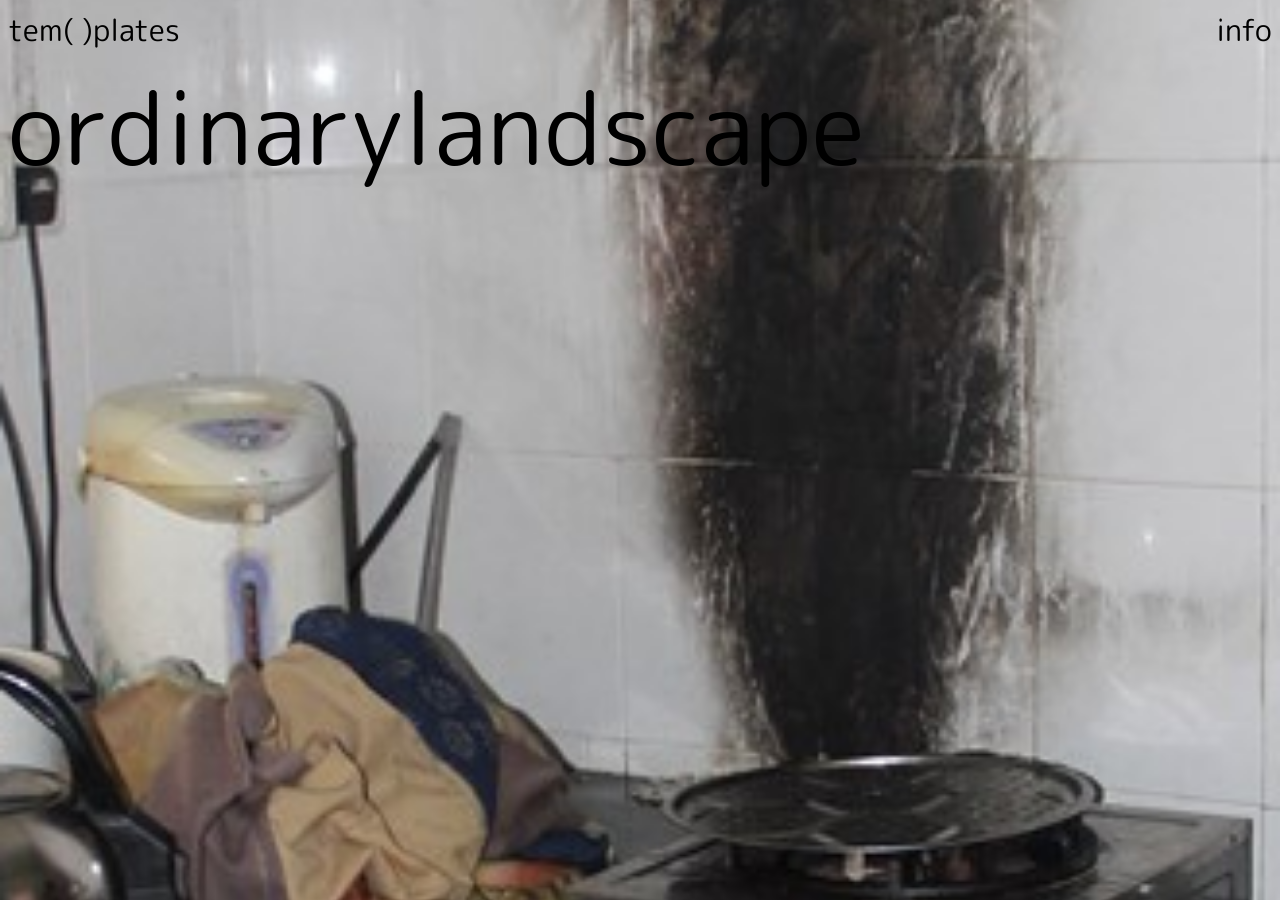
<file: later/index.html>
<!DOCTYPE html>
<html lang="en" dir="ltr">
  <head>
    <!-- Global site tag (gtag.js) - Google Analytics -->
<script async src="https://www.googletagmanager.com/gtag/js?id=UA-122338794-2"></script>
<script>
  window.dataLayer = window.dataLayer || [];
  function gtag(){dataLayer.push(arguments);}
  gtag('js', new Date());

  gtag('config', 'UA-122338794-2');
</script>


    <link rel="stylesheet" href="mystyle.css">
    <meta charset="utf-8">
    <meta name="keywords" content="Xiaoyuan Gao">
    <title>Tem(    )plates</title>
    <link href="https://fonts.googleapis.com/css?family=M+PLUS+Rounded+1c:700&display=swap" rel="stylesheet">
  </head>
  </head>
  <body>

    <div class="TitleandInfo">

      <a class="title" href="index.html">tem(    )plates</a>
        <a class="info" href="info.html">info</a>



    </div>



     <div class= "items">

      <a href="ordinarylandscape/index.html">ordinarylandscape</a>




    </div>

  </body>
</html>
</file>
<file: style.css>
body
{
  color: blue;
  font-family: helvetica;
  font-weight: lighter;
}
.title p {
  margin-top: -10px;
}
.title p:nth-of-type(2){
  margin-left: 50px;
}

.title p:nth-of-type(3){
  margin-left: 100px;
}
.intro {
  margin-left: 100px;
  margin-top: 50px;
  width: 500x;
}

.intro p:nth-of-type(1) {
  margin-left: 40px;
}

.intro p:nth-of-type(2) {
  font-style: italic;
  font-size: 35px;
  margin-left: 400px;
}

.intro p:nth-of-type(3) {
  right: 0;
  position: absolute;
  bottom: 0;
}
</file>
<file: a-b/style.css>
img {
  width: 120%;
}

.static {
  position:absolute;
  background: white;
}

.static:hover {
  opacity:0;
}
</file>
<file: artezinfo/mystyle.css>
body {
  background: linear-gradient(to left, red -80%, white 99%, white);
  font-family: helvetica;
}
.nav {
  font-size: 24px;
  width:150px;
  height: auto;
  /*background-color: #00ff26;*/
}

a:link {
  color: black;
  text-decoration: none;
}

a:visited {
  color: black;
  text-decoration: none;
}

a:hover {
  color: #00ff26;
  text-decoration: none;
}

a:active {
  text-decoration: none;
}

.schedules {
  width: 130px;
  text-align: right;
  font-size: 24px;
  position: relative;
}
</file>
<file: asdfghjkl/style.css>
body {
  font-family: helvetica;
}
.nav {
  font-size: 40px;
}
.right {
  float: right;
}
.bottom {
  float: bottom;
}

.info {
  font-size: 20px;
  float: right;

}

.works img {
  width: 100%;
  height: auto;
  margin-left: -10px;
}
a:link {
  text-decoration: none;
  color: black;
}

a:visited {
  text-decoration: none;
  color: black;
}

a:hover {
  text-decoration: none;
  color: #00ff00;
}

a:active {
  text-decoration: none;
  color: #d602f6;
}
</file>
<file: baldmanproject/style.css>
body {
  font-family: helvetica;
  color: #212121;
}

.nav
{
  width: 100px;
}
.title {
  padding-bottom: 40px;
}

a {
  color: inherit;
}
a:link {
  text-decoration: none;
}
a:hover {
  text-decoration: none;
  color: #25fa00;
}
.content {
  
  padding-left: 200px;
}
.content img {
  width: 40%;
}
</file>
<file: diary/style.css>
body {
  font-family: helvetica;
}
.time p {
  color: #32a852;
}
.content p {
  color: #a31ca1;
  margin-bottom: 14px;
}
</file>
<file: gifs/style.css>
img {
  width: 500%;
  margin: -100%;
  opacity: 50%;
}
</file>
<file: guide/mystyle.css>
body {
  font-family: helvetica;
}
p{
  font-weight: bold;
}
.downloadebooks {
  width: 150px;
  padding-right: 40px;
  float: left;
  color: #fa87d4;
}
.downloadebooks p {
  color: green;
}
a {
  text-decoration: none;
  color:inherit;
}
a:hover {
  color: blue;
}
a:active {
  color: yellow;

}

.movies {
  padding-right: 40px;
  float: left;
  color: #fa87d4;
}
.movies p {
  color: #4287f5;
}


.soundeffects {
  width: 150px;
  padding-right: 40px;
  float: left;
  color: #fa87d4;
}
.soundeffects p {
  color: #0cccb6;
}

.tools {
  width: 150px;
  padding-right: 40px;
  float: left;
  color: #fa87d4;
}

.tools p {
  color: #d400ff;
}
</file>
<file: later/mystyle.css>
body {
  font-family: 'M PLUS Rounded 1c', sans-serif;
  color: black;
  background-image: url(i/bgbg.jpg);
  background-size: 200%;
  background-position: center;
  background-repeat:no-repeat;
  background-attachment: fixed;
}
p {
  font-size: 30px;
  margin-top: 0px;
}
 a:link {
   color: black;
   text-decoration: none;
 }

 a:visited {
   color: black;
   text-decoration: none;
 }

 a:hover {
   color: #00ff00;
   text-decoration: none;
 }

a:active {
  color: #c000ff;
  text-decoration: none;
}
.items {
  width: 500px;
}
.items a {
  font-size: 100px;
}
.title {
  float: left;
  font-size: 30px;
}
.info {
  float: right;
  font-size: 30px;
}
.e {
 margin-top: 40px;
 text-align: center;
}
.email a {
  font-size: 20px;
}
</file>
